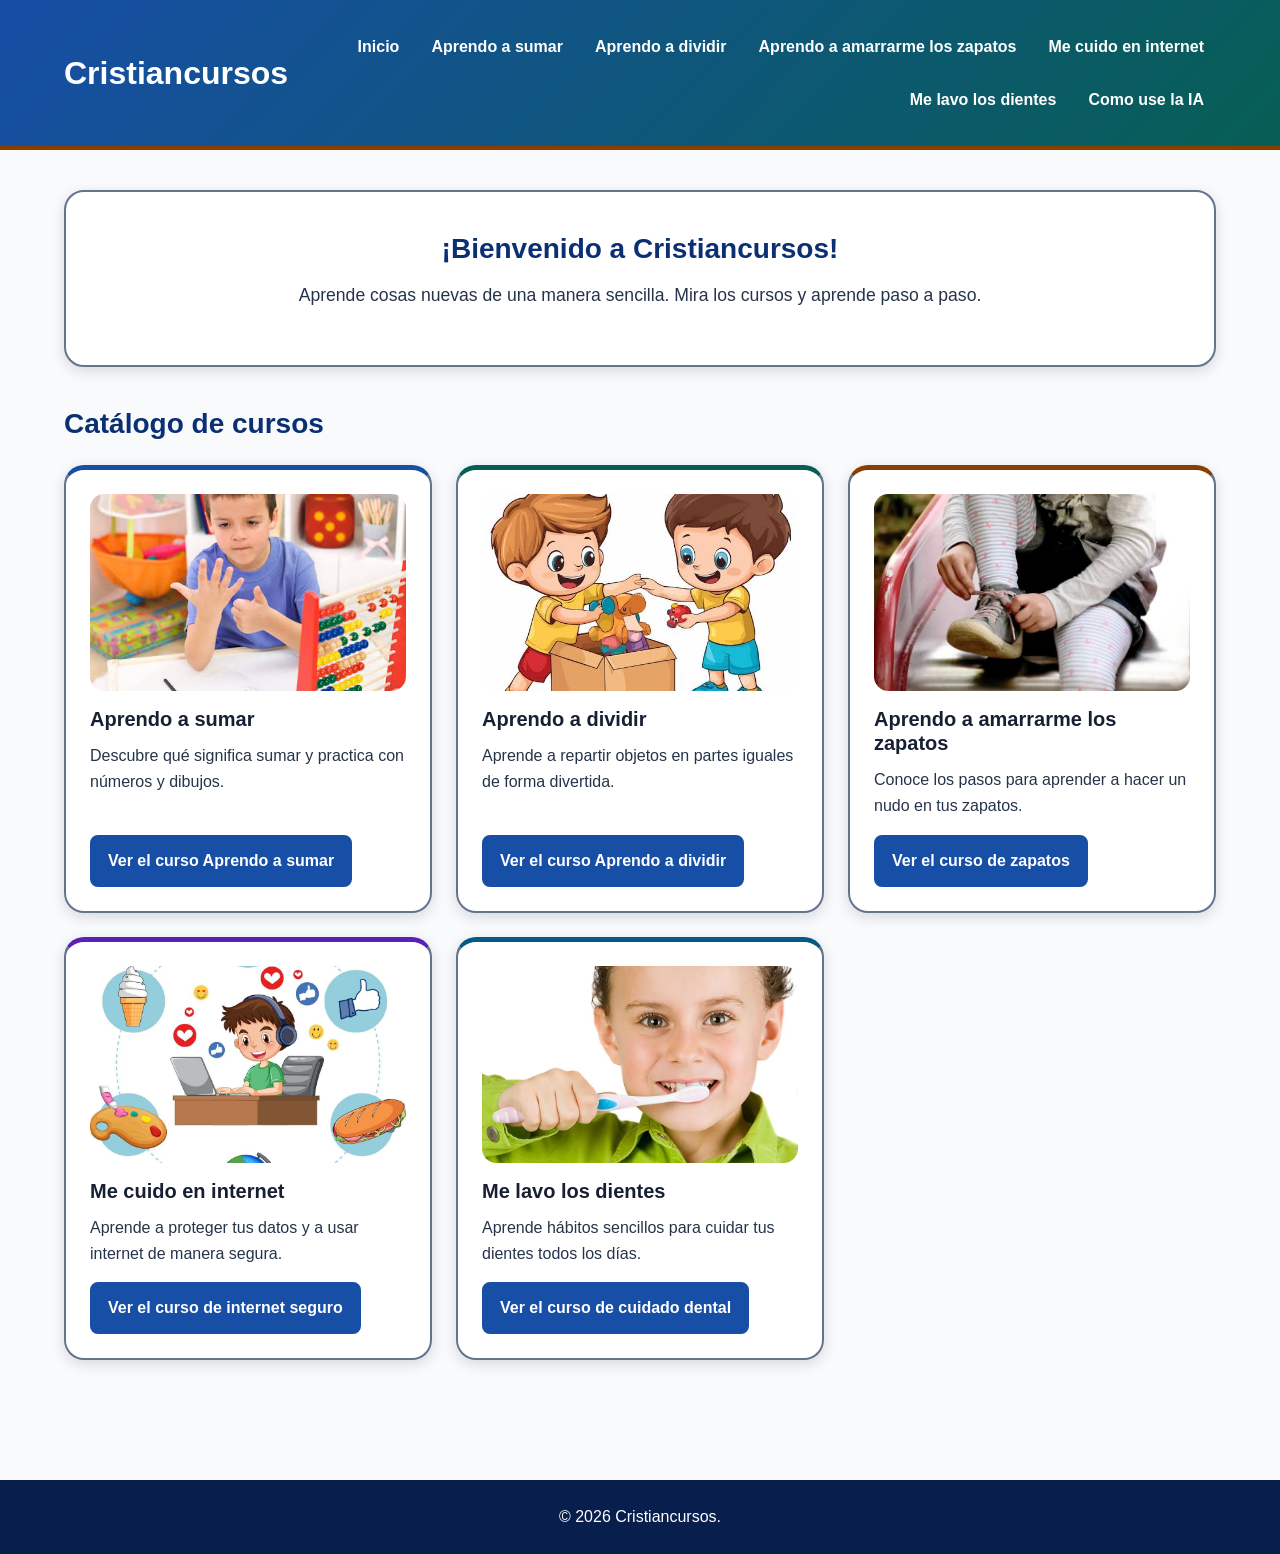
<file: index.html>
<!DOCTYPE html>
<html lang="es">

<head>
    <meta charset="UTF-8">
    <meta name="viewport" content="width=device-width, initial-scale=1.0">

    <title>Cristiancursos</title>

    <link rel="stylesheet" href="css/estilos.css">
    <link rel="stylesheet" href="css/responsivo.css">
</head>

<body>

    <a class="saltar-contenido" href="#contenido">
        Saltar al contenido principal
    </a>


    <header>

        <h1 id="titulo-pagina" tabindex="0">
            Cristiancursos
        </h1>

        <nav aria-label="Navegación principal">

            <ul>

                <li>
                    <a href="index.html">
                        Inicio
                    </a>
                </li>

                <li>
                    <a href="cursos/sumar.html">
                        Aprendo a sumar
                    </a>
                </li>

                <li>
                    <a href="cursos/dividir.html">
                        Aprendo a dividir
                    </a>
                </li>

                <li>
                    <a href="cursos/zapatos.html">
                        Aprendo a amarrarme los zapatos
                    </a>
                </li>

                <li>
                    <a href="cursos/internet-seguro.html">
                        Me cuido en internet
                    </a>
                </li>

                <li>
                    <a href="cursos/dientes.html">
                        Me lavo los dientes
                    </a>
                </li>

                <li>
                    <a href="IA.html">
                        Como use la IA
                    </a>
                </li>

            </ul>

        </nav>

    </header>


    <main id="contenido" aria-labelledby="titulo-pagina">


        <!-- =====================================================
             BIENVENIDA
             ===================================================== -->

        <section aria-labelledby="bienvenida">

            <h2 id="bienvenida" tabindex="0">
                ¡Bienvenido a Cristiancursos!
            </h2>

            <p tabindex="0">
                Aprende cosas nuevas de una manera sencilla.
                Mira los cursos y aprende paso a paso.
            </p>

        </section>


        <!-- =====================================================
             CATÁLOGO DE CURSOS
             ===================================================== -->

        <section aria-labelledby="catalogo">

            <h2 id="catalogo" tabindex="0">
                Catálogo de cursos
            </h2>


            <article>

                <img
                    src="img/sumar.jpe"
                    alt="Niño aprendiendo a sumar con números">

                <h3 tabindex="0">
                    Aprendo a sumar
                </h3>

                <p tabindex="0">
                    Descubre qué significa sumar y practica con números
                    y dibujos.
                </p>

                <a href="cursos/sumar.html">
                    Ver el curso Aprendo a sumar
                </a>

            </article>


            <article>

                <img
                    src="img/dividir.jpe"
                    alt="Niños repartiendo objetos en partes iguales">

                <h3 tabindex="0">
                    Aprendo a dividir
                </h3>

                <p tabindex="0">
                    Aprende a repartir objetos en partes iguales de
                    forma divertida.
                </p>

                <a href="cursos/dividir.html">
                    Ver el curso Aprendo a dividir
                </a>

            </article>


            <article>

                <img
                    src="img/zapatos.jpe"
                    alt="Zapatos con los cordones ya amarrados">

                <h3 tabindex="0">
                    Aprendo a amarrarme los zapatos
                </h3>

                <p tabindex="0">
                    Conoce los pasos para aprender a hacer un nudo
                    en tus zapatos.
                </p>

                <a href="cursos/zapatos.html">
                    Ver el curso de zapatos
                </a>

            </article>


            <article>

                <img
                    src="img/internet-seguro.jpg"
                    alt="Niño usando internet de manera segura">

                <h3 tabindex="0">
                    Me cuido en internet
                </h3>

                <p tabindex="0">
                    Aprende a proteger tus datos y a usar internet
                    de manera segura.
                </p>

                <a href="cursos/internet-seguro.html">
                    Ver el curso de internet seguro
                </a>

            </article>


            <article>

                <img
                    src="img/dientes.webp"
                    alt="Niño cepillándose los dientes">

                <h3 tabindex="0">
                    Me lavo los dientes
                </h3>

                <p tabindex="0">
                    Aprende hábitos sencillos para cuidar tus dientes
                    todos los días.
                </p>

                <a href="cursos/dientes.html">
                    Ver el curso de cuidado dental
                </a>

            </article>

        </section>

    </main>


    <footer>

        <p tabindex="0">
            &copy; 2026 Cristiancursos.
        </p>

    </footer>

</body>

</html>
</file>
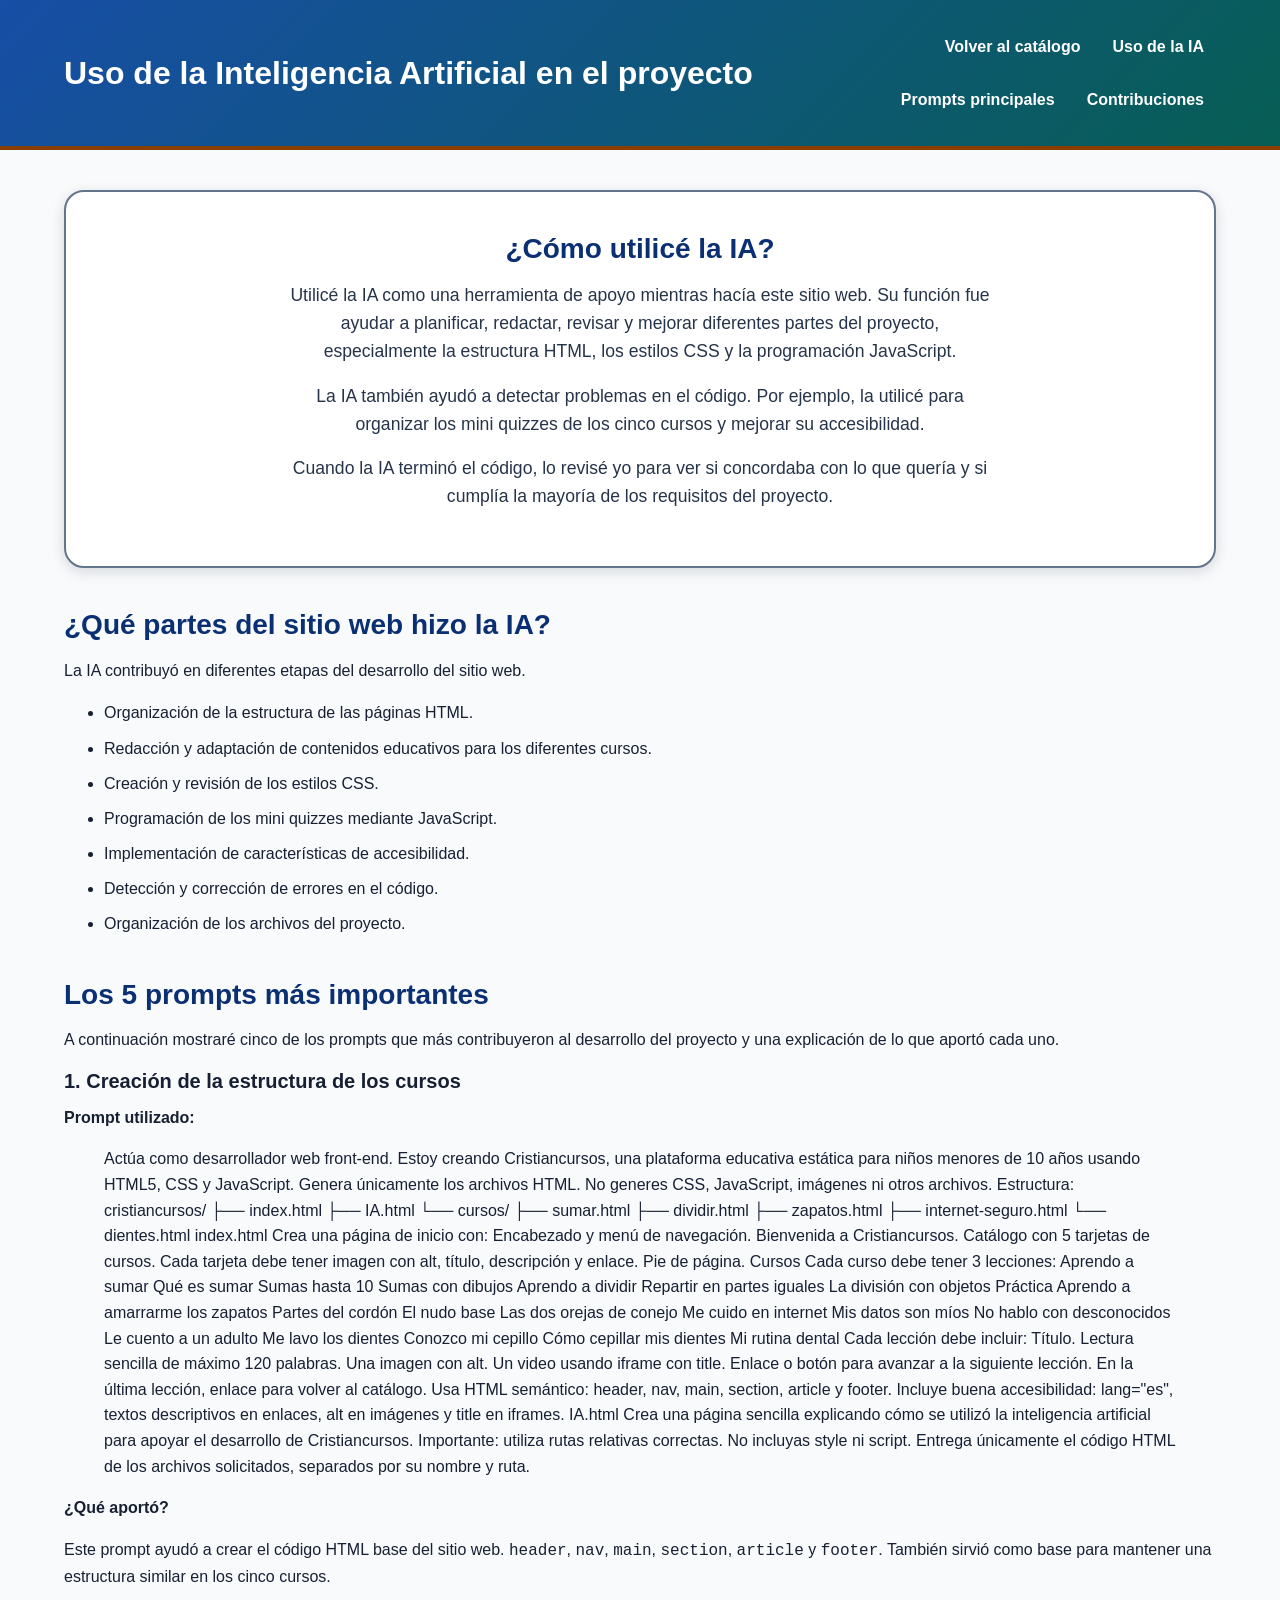
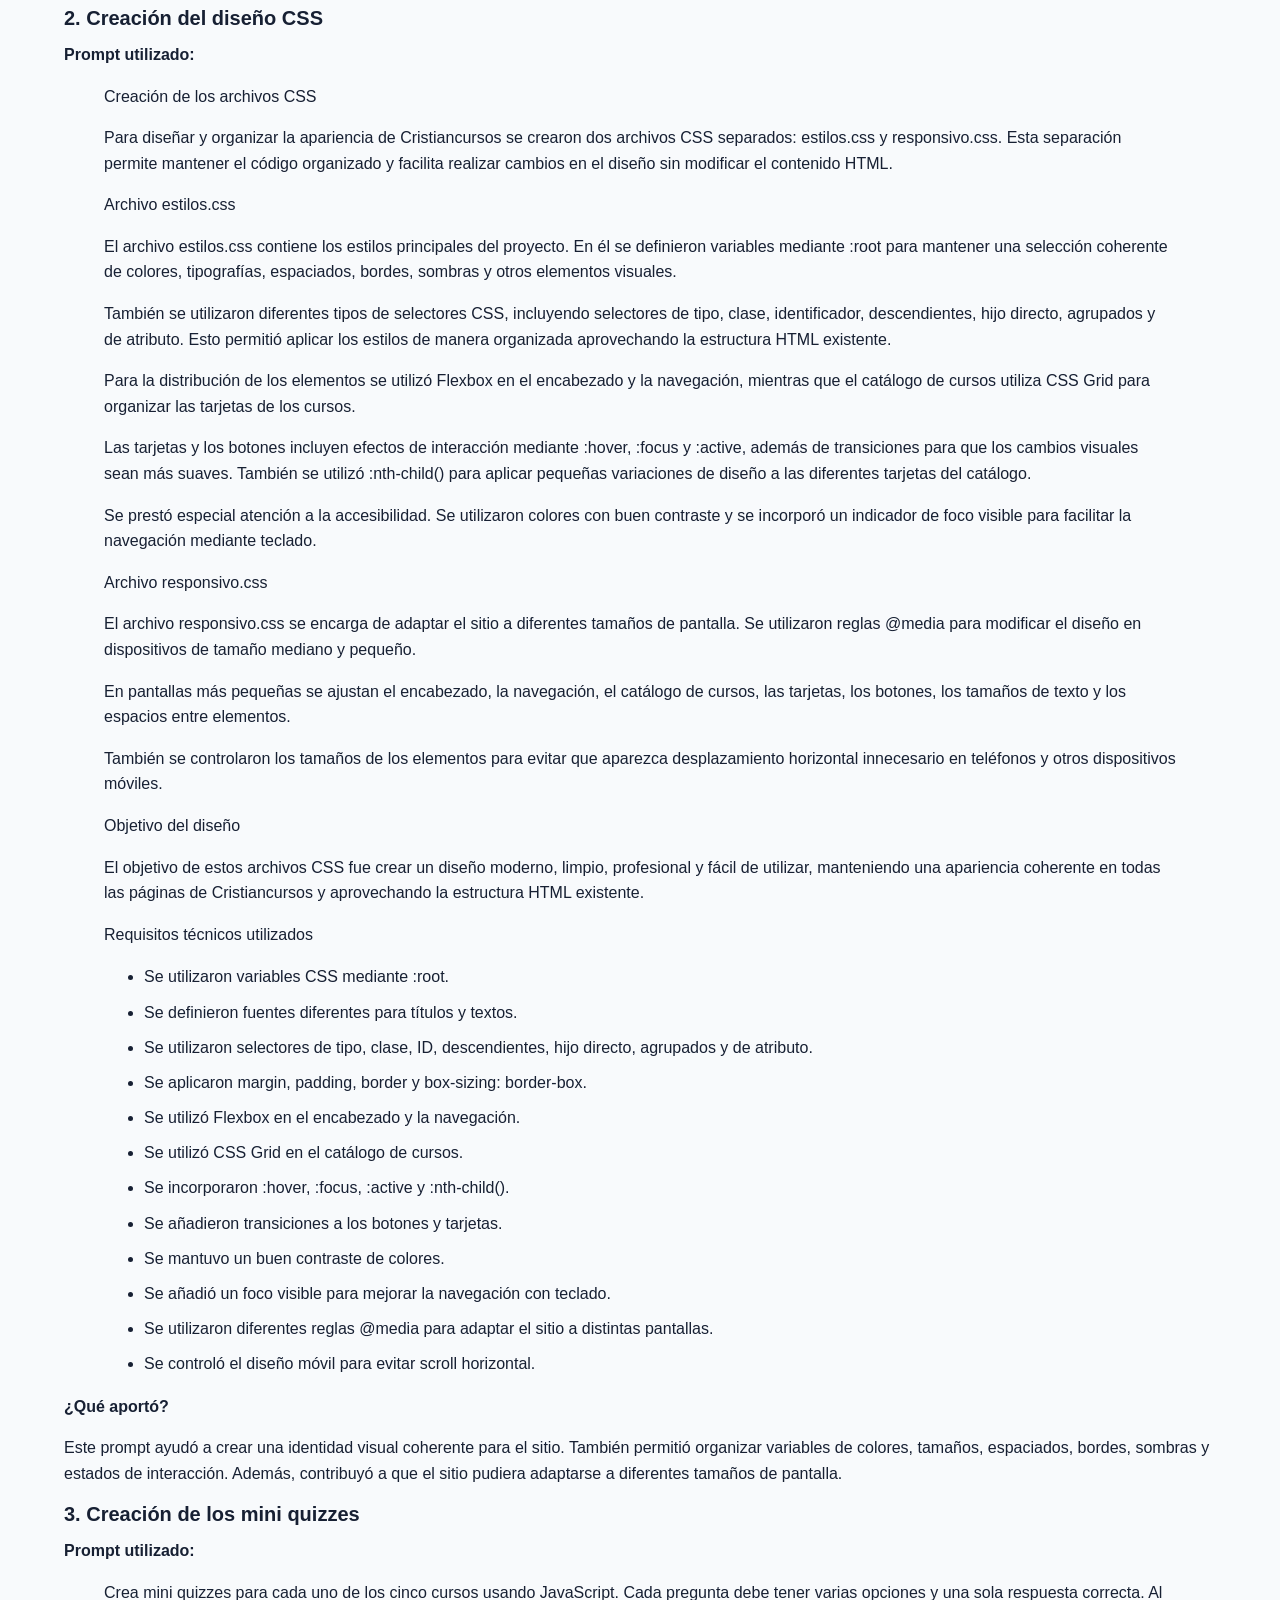
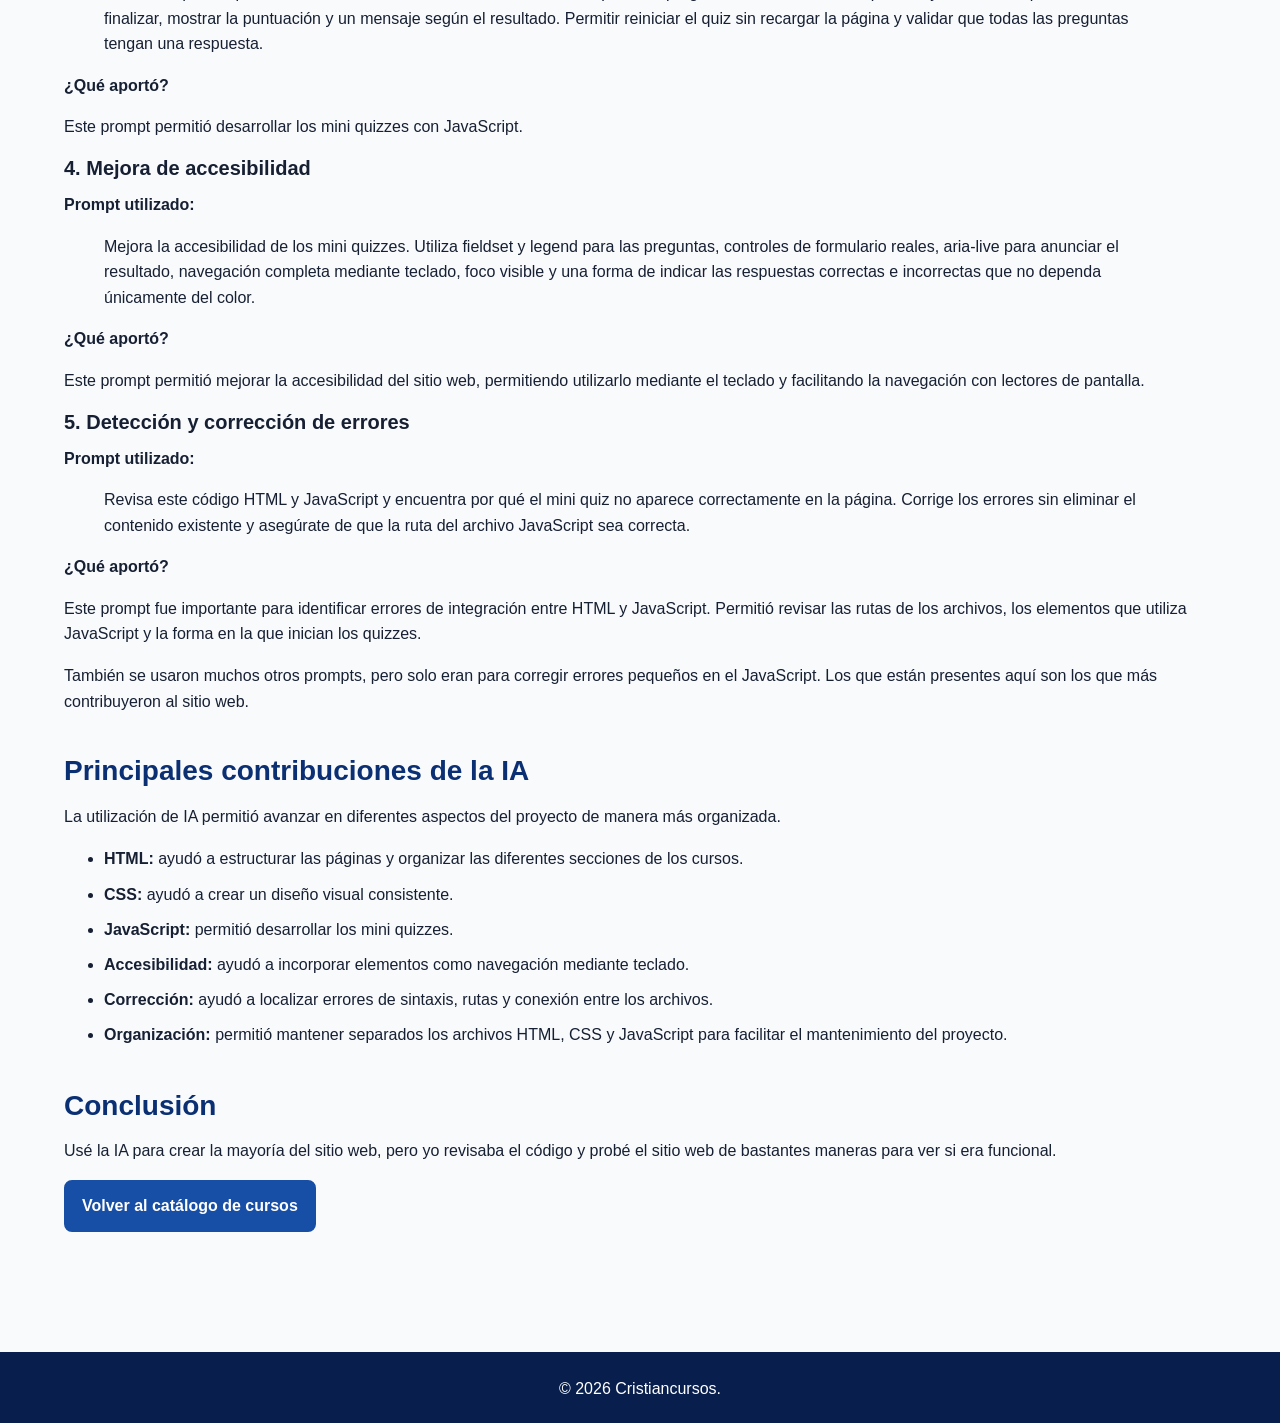
<file: IA.html>
<!DOCTYPE html>
<html lang="es">

<head>
    <meta charset="UTF-8">
    <meta name="viewport" content="width=device-width, initial-scale=1.0">

    <title>Uso de la IA - Cristiancursos</title>

    <link rel="stylesheet" href="css/estilos.css">
    <link rel="stylesheet" href="css/responsivo.css">
</head>

<body>

    <a class="saltar-contenido" href="#contenido">
        Saltar al contenido principal
    </a>

    <!-- =====================================================
         ENCABEZADO
         ===================================================== -->

    <header>

        <h1 id="titulo-pagina" tabindex="0">
            Uso de la Inteligencia Artificial en el proyecto
        </h1>

        <nav aria-label="Navegación de la página">

            <ul>

                <li>
                    <a href="index.html">
                        Volver al catálogo
                    </a>
                </li>

                <li>
                    <a href="#uso-ia">
                        Uso de la IA
                    </a>
                </li>

                <li>
                    <a href="#prompts">
                        Prompts principales
                    </a>
                </li>

                <li>
                    <a href="#contribuciones">
                        Contribuciones
                    </a>
                </li>

            </ul>

        </nav>

    </header>


    <!-- =====================================================
         CONTENIDO PRINCIPAL
         ===================================================== -->

    <main id="contenido" aria-labelledby="titulo-pagina">


        <!-- =================================================
             INTRODUCCIÓN
             ================================================= -->

        <section id="uso-ia" aria-labelledby="titulo-uso-ia">

            <article>

                <h2 id="titulo-uso-ia" tabindex="0">
                    ¿Cómo utilicé la IA?
                </h2>

                <p tabindex="0">
                    Utilicé la IA como una herramienta de apoyo mientras
                    hacía este sitio web. Su función fue ayudar a planificar,
                    redactar, revisar y mejorar diferentes partes del proyecto,
                    especialmente la estructura HTML, los estilos CSS y la
                    programación JavaScript.
                </p>

                <p tabindex="0">
                    La IA también ayudó a detectar problemas en el código.
                    Por ejemplo, la utilicé para organizar los mini quizzes
                    de los cinco cursos y mejorar su accesibilidad.
                </p>

                <p tabindex="0">
                    Cuando la IA terminó el código, lo revisé yo para ver
                    si concordaba con lo que quería y si cumplía la mayoría
                    de los requisitos del proyecto.
                </p>

            </article>

        </section>


        <!-- =================================================
             PROCESO
             ================================================= -->

        <section aria-labelledby="titulo-proceso">

            <article>

                <h2 id="titulo-proceso" tabindex="0">
                    ¿Qué partes del sitio web hizo la IA?
                </h2>

                <p tabindex="0">
                    La IA contribuyó en diferentes etapas del desarrollo
                    del sitio web.
                </p>

                <ul>

                    <li tabindex="0">
                        Organización de la estructura de las páginas HTML.
                    </li>

                    <li tabindex="0">
                        Redacción y adaptación de contenidos educativos
                        para los diferentes cursos.
                    </li>

                    <li tabindex="0">
                        Creación y revisión de los estilos CSS.
                    </li>

                    <li tabindex="0">
                        Programación de los mini quizzes mediante JavaScript.
                    </li>

                    <li tabindex="0">
                        Implementación de características de accesibilidad.
                    </li>

                    <li tabindex="0">
                        Detección y corrección de errores en el código.
                    </li>

                    <li tabindex="0">
                        Organización de los archivos del proyecto.
                    </li>

                </ul>

            </article>

        </section>


        <!-- =================================================
             CINCO PROMPTS
             ================================================= -->

        <section id="prompts" aria-labelledby="titulo-prompts">

            <article>

                <h2 id="titulo-prompts" tabindex="0">
                    Los 5 prompts más importantes
                </h2>

                <p tabindex="0">
                    A continuación mostraré cinco de los prompts que más
                    contribuyeron al desarrollo del proyecto y una explicación
                    de lo que aportó cada uno.
                </p>

            </article>


            <!-- =================================================
                 PROMPT 1
                 ================================================= -->

            <article>

                <h3 tabindex="0">
                    1. Creación de la estructura de los cursos
                </h3>

                <p tabindex="0">
                    <strong>Prompt utilizado:</strong>
                </p>

                <blockquote tabindex="0">
                    Actúa como desarrollador web front-end. Estoy creando
                    Cristiancursos, una plataforma educativa estática para
                    niños menores de 10 años usando HTML5, CSS y JavaScript.
                    Genera únicamente los archivos HTML. No generes CSS,
                    JavaScript, imágenes ni otros archivos.

                    Estructura:

                    cristiancursos/
                    ├── index.html
                    ├── IA.html
                    └── cursos/
                    ├── sumar.html
                    ├── dividir.html
                    ├── zapatos.html
                    ├── internet-seguro.html
                    └── dientes.html

                    index.html

                    Crea una página de inicio con:

                    Encabezado y menú de navegación.
                    Bienvenida a Cristiancursos.
                    Catálogo con 5 tarjetas de cursos.
                    Cada tarjeta debe tener imagen con alt, título,
                    descripción y enlace.
                    Pie de página.

                    Cursos

                    Cada curso debe tener 3 lecciones:

                    Aprendo a sumar
                    Qué es sumar
                    Sumas hasta 10
                    Sumas con dibujos

                    Aprendo a dividir
                    Repartir en partes iguales
                    La división con objetos
                    Práctica

                    Aprendo a amarrarme los zapatos
                    Partes del cordón
                    El nudo base
                    Las dos orejas de conejo

                    Me cuido en internet
                    Mis datos son míos
                    No hablo con desconocidos
                    Le cuento a un adulto

                    Me lavo los dientes
                    Conozco mi cepillo
                    Cómo cepillar mis dientes
                    Mi rutina dental

                    Cada lección debe incluir:

                    Título.
                    Lectura sencilla de máximo 120 palabras.
                    Una imagen con alt.
                    Un video usando iframe con title.
                    Enlace o botón para avanzar a la siguiente lección.
                    En la última lección, enlace para volver al catálogo.

                    Usa HTML semántico:
                    header, nav, main, section, article y footer.

                    Incluye buena accesibilidad:
                    lang="es", textos descriptivos en enlaces,
                    alt en imágenes y title en iframes.

                    IA.html

                    Crea una página sencilla explicando cómo se utilizó
                    la inteligencia artificial para apoyar el desarrollo
                    de Cristiancursos.

                    Importante: utiliza rutas relativas correctas.
                    No incluyas style ni script.

                    Entrega únicamente el código HTML de los archivos
                    solicitados, separados por su nombre y ruta.
                </blockquote>

                <p tabindex="0">
                    <strong>¿Qué aportó?</strong>
                </p>

                <p tabindex="0">
                    Este prompt ayudó a crear el código HTML base del sitio web.
                    <code>header</code>, <code>nav</code>, <code>main</code>,
                    <code>section</code>, <code>article</code> y <code>footer</code>.
                    También sirvió como base para mantener una estructura similar
                    en los cinco cursos.
                </p>

            </article>


            <!-- =================================================
                 PROMPT 2
                 ================================================= -->

            <article>

                <h3 tabindex="0">
                    2. Creación del diseño CSS
                </h3>

                <p tabindex="0">
                    <strong>Prompt utilizado:</strong>
                </p>

                <blockquote tabindex="0">

                    <p tabindex="0">
                        Creación de los archivos CSS
                    </p>

                    <p tabindex="0">
                        Para diseñar y organizar la apariencia de Cristiancursos
                        se crearon dos archivos CSS separados: estilos.css y
                        responsivo.css. Esta separación permite mantener el
                        código organizado y facilita realizar cambios en el
                        diseño sin modificar el contenido HTML.
                    </p>

                    <p tabindex="0">
                        Archivo estilos.css
                    </p>

                    <p tabindex="0">
                        El archivo estilos.css contiene los estilos principales
                        del proyecto. En él se definieron variables mediante
                        :root para mantener una selección coherente de colores,
                        tipografías, espaciados, bordes, sombras y otros
                        elementos visuales.
                    </p>

                    <p tabindex="0">
                        También se utilizaron diferentes tipos de selectores CSS,
                        incluyendo selectores de tipo, clase, identificador,
                        descendientes, hijo directo, agrupados y de atributo.
                        Esto permitió aplicar los estilos de manera organizada
                        aprovechando la estructura HTML existente.
                    </p>

                    <p tabindex="0">
                        Para la distribución de los elementos se utilizó Flexbox
                        en el encabezado y la navegación, mientras que el catálogo
                        de cursos utiliza CSS Grid para organizar las tarjetas
                        de los cursos.
                    </p>

                    <p tabindex="0">
                        Las tarjetas y los botones incluyen efectos de
                        interacción mediante :hover, :focus y :active, además
                        de transiciones para que los cambios visuales sean más
                        suaves. También se utilizó :nth-child() para aplicar
                        pequeñas variaciones de diseño a las diferentes
                        tarjetas del catálogo.
                    </p>

                    <p tabindex="0">
                        Se prestó especial atención a la accesibilidad.
                        Se utilizaron colores con buen contraste y se incorporó
                        un indicador de foco visible para facilitar la
                        navegación mediante teclado.
                    </p>

                    <p tabindex="0">
                        Archivo responsivo.css
                    </p>

                    <p tabindex="0">
                        El archivo responsivo.css se encarga de adaptar el sitio
                        a diferentes tamaños de pantalla. Se utilizaron reglas
                        @media para modificar el diseño en dispositivos de
                        tamaño mediano y pequeño.
                    </p>

                    <p tabindex="0">
                        En pantallas más pequeñas se ajustan el encabezado,
                        la navegación, el catálogo de cursos, las tarjetas,
                        los botones, los tamaños de texto y los espacios entre
                        elementos.
                    </p>

                    <p tabindex="0">
                        También se controlaron los tamaños de los elementos
                        para evitar que aparezca desplazamiento horizontal
                        innecesario en teléfonos y otros dispositivos móviles.
                    </p>

                    <p tabindex="0">
                        Objetivo del diseño
                    </p>

                    <p tabindex="0">
                        El objetivo de estos archivos CSS fue crear un diseño
                        moderno, limpio, profesional y fácil de utilizar,
                        manteniendo una apariencia coherente en todas las
                        páginas de Cristiancursos y aprovechando la estructura
                        HTML existente.
                    </p>

                    <p tabindex="0">
                        Requisitos técnicos utilizados
                    </p>

                    <ul>

                        <li tabindex="0">
                            Se utilizaron variables CSS mediante :root.
                        </li>

                        <li tabindex="0">
                            Se definieron fuentes diferentes para títulos
                            y textos.
                        </li>

                        <li tabindex="0">
                            Se utilizaron selectores de tipo, clase, ID,
                            descendientes, hijo directo, agrupados y de atributo.
                        </li>

                        <li tabindex="0">
                            Se aplicaron margin, padding, border y
                            box-sizing: border-box.
                        </li>

                        <li tabindex="0">
                            Se utilizó Flexbox en el encabezado y la navegación.
                        </li>

                        <li tabindex="0">
                            Se utilizó CSS Grid en el catálogo de cursos.
                        </li>

                        <li tabindex="0">
                            Se incorporaron :hover, :focus, :active y
                            :nth-child().
                        </li>

                        <li tabindex="0">
                            Se añadieron transiciones a los botones y tarjetas.
                        </li>

                        <li tabindex="0">
                            Se mantuvo un buen contraste de colores.
                        </li>

                        <li tabindex="0">
                            Se añadió un foco visible para mejorar la
                            navegación con teclado.
                        </li>

                        <li tabindex="0">
                            Se utilizaron diferentes reglas @media para
                            adaptar el sitio a distintas pantallas.
                        </li>

                        <li tabindex="0">
                            Se controló el diseño móvil para evitar
                            scroll horizontal.
                        </li>

                    </ul>

                </blockquote>

                <p tabindex="0">
                    <strong>¿Qué aportó?</strong>
                </p>

                <p tabindex="0">
                    Este prompt ayudó a crear una identidad visual coherente
                    para el sitio. También permitió organizar variables de
                    colores, tamaños, espaciados, bordes, sombras y estados
                    de interacción. Además, contribuyó a que el sitio pudiera
                    adaptarse a diferentes tamaños de pantalla.
                </p>

            </article>


            <!-- =================================================
                 PROMPT 3
                 ================================================= -->

            <article>

                <h3 tabindex="0">
                    3. Creación de los mini quizzes
                </h3>

                <p tabindex="0">
                    <strong>Prompt utilizado:</strong>
                </p>

                <blockquote tabindex="0">
                    Crea mini quizzes para cada uno de los cinco cursos usando
                    JavaScript. Cada pregunta debe tener varias opciones y una
                    sola respuesta correcta. Al finalizar, mostrar la puntuación
                    y un mensaje según el resultado. Permitir reiniciar el quiz
                    sin recargar la página y validar que todas las preguntas
                    tengan una respuesta.
                </blockquote>

                <p tabindex="0">
                    <strong>¿Qué aportó?</strong>
                </p>

                <p tabindex="0">
                    Este prompt permitió desarrollar los mini quizzes
                    con JavaScript.
                </p>

            </article>


            <!-- =================================================
                 PROMPT 4
                 ================================================= -->

            <article>

                <h3 tabindex="0">
                    4. Mejora de accesibilidad
                </h3>

                <p tabindex="0">
                    <strong>Prompt utilizado:</strong>
                </p>

                <blockquote tabindex="0">
                    Mejora la accesibilidad de los mini quizzes. Utiliza
                    fieldset y legend para las preguntas, controles de
                    formulario reales, aria-live para anunciar el resultado,
                    navegación completa mediante teclado, foco visible y
                    una forma de indicar las respuestas correctas e
                    incorrectas que no dependa únicamente del color.
                </blockquote>

                <p tabindex="0">
                    <strong>¿Qué aportó?</strong>
                </p>

                <p tabindex="0">
                    Este prompt permitió mejorar la accesibilidad del sitio web,
                    permitiendo utilizarlo mediante el teclado y facilitando
                    la navegación con lectores de pantalla.
                </p>

            </article>


            <!-- =================================================
                 PROMPT 5
                 ================================================= -->

            <article>

                <h3 tabindex="0">
                    5. Detección y corrección de errores
                </h3>

                <p tabindex="0">
                    <strong>Prompt utilizado:</strong>
                </p>

                <blockquote tabindex="0">
                    Revisa este código HTML y JavaScript y encuentra por qué
                    el mini quiz no aparece correctamente en la página.
                    Corrige los errores sin eliminar el contenido existente
                    y asegúrate de que la ruta del archivo JavaScript sea
                    correcta.
                </blockquote>

                <p tabindex="0">
                    <strong>¿Qué aportó?</strong>
                </p>

                <p tabindex="0">
                    Este prompt fue importante para identificar errores de
                    integración entre HTML y JavaScript. Permitió revisar
                    las rutas de los archivos, los elementos que utiliza
                    JavaScript y la forma en la que inician los quizzes.
                </p>

                <p tabindex="0">
                    También se usaron muchos otros prompts, pero solo eran
                    para corregir errores pequeños en el JavaScript.
                    Los que están presentes aquí son los que más contribuyeron
                    al sitio web.
                </p>

            </article>

        </section>


        <!-- =================================================
             CONTRIBUCIONES
             ================================================= -->

        <section id="contribuciones" aria-labelledby="titulo-contribuciones">

            <article>

                <h2 id="titulo-contribuciones" tabindex="0">
                    Principales contribuciones de la IA
                </h2>

                <p tabindex="0">
                    La utilización de IA permitió avanzar en diferentes
                    aspectos del proyecto de manera más organizada.
                </p>

                <ul>

                    <li tabindex="0">
                        <strong>HTML:</strong> ayudó a estructurar las páginas
                        y organizar las diferentes secciones de los cursos.
                    </li>

                    <li tabindex="0">
                        <strong>CSS:</strong> ayudó a crear un diseño visual
                        consistente.
                    </li>

                    <li tabindex="0">
                        <strong>JavaScript:</strong> permitió desarrollar
                        los mini quizzes.
                    </li>

                    <li tabindex="0">
                        <strong>Accesibilidad:</strong> ayudó a incorporar
                        elementos como navegación mediante teclado.
                    </li>

                    <li tabindex="0">
                        <strong>Corrección:</strong> ayudó a localizar errores
                        de sintaxis, rutas y conexión entre los archivos.
                    </li>

                    <li tabindex="0">
                        <strong>Organización:</strong> permitió mantener
                        separados los archivos HTML, CSS y JavaScript para
                        facilitar el mantenimiento del proyecto.
                    </li>

                </ul>

            </article>

        </section>


        <!-- =================================================
             CONCLUSIÓN
             ================================================= -->

        <section aria-labelledby="titulo-conclusion">

            <article>

                <h2 id="titulo-conclusion" tabindex="0">
                    Conclusión
                </h2>

                <p tabindex="0">
                    Usé la IA para crear la mayoría del sitio web, pero yo
                    revisaba el código y probé el sitio web de bastantes
                    maneras para ver si era funcional.
                </p>

                <p tabindex="0">
                    <a href="index.html">
                        Volver al catálogo de cursos
                    </a>
                </p>

            </article>

        </section>

    </main>


    <!-- =====================================================
         PIE DE PÁGINA
         ===================================================== -->

    <footer>

        <p tabindex="0">
            &copy; 2026 Cristiancursos.
        </p>

    </footer>

</body>
</html>
</file>
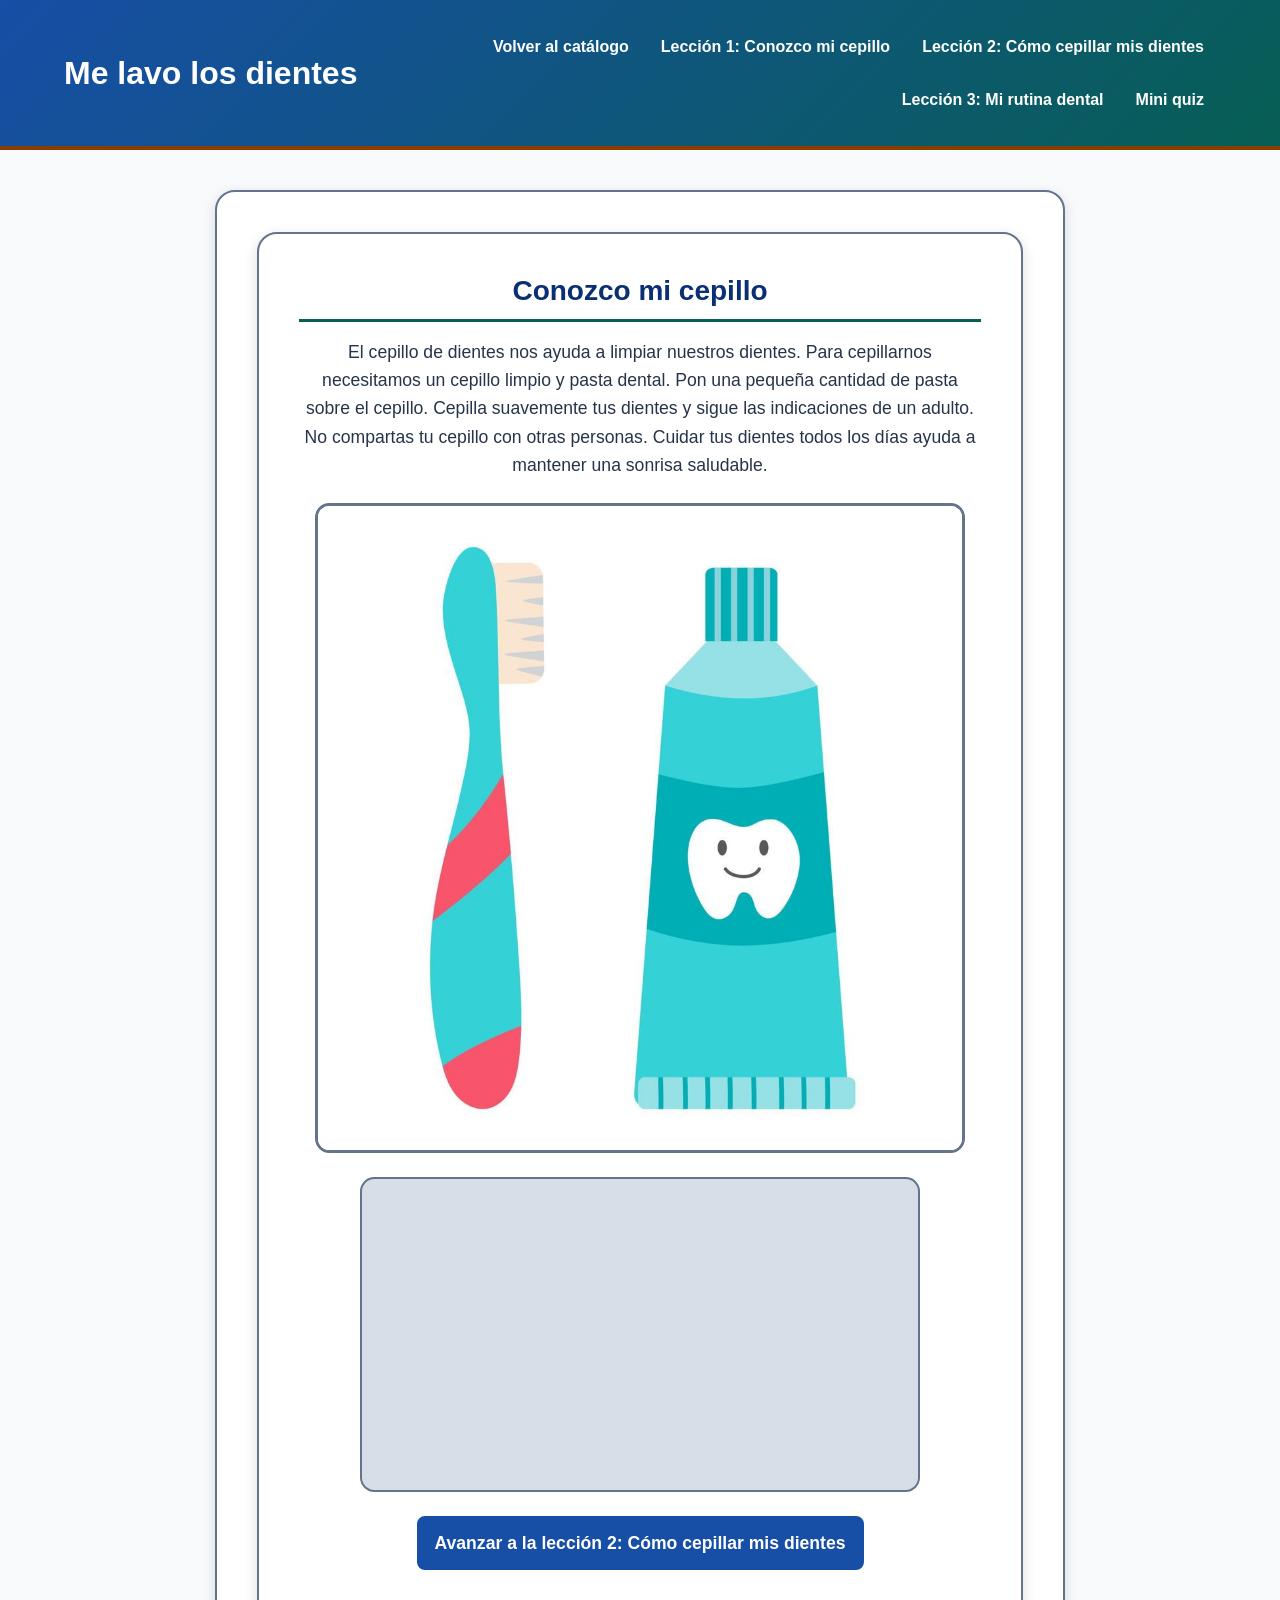
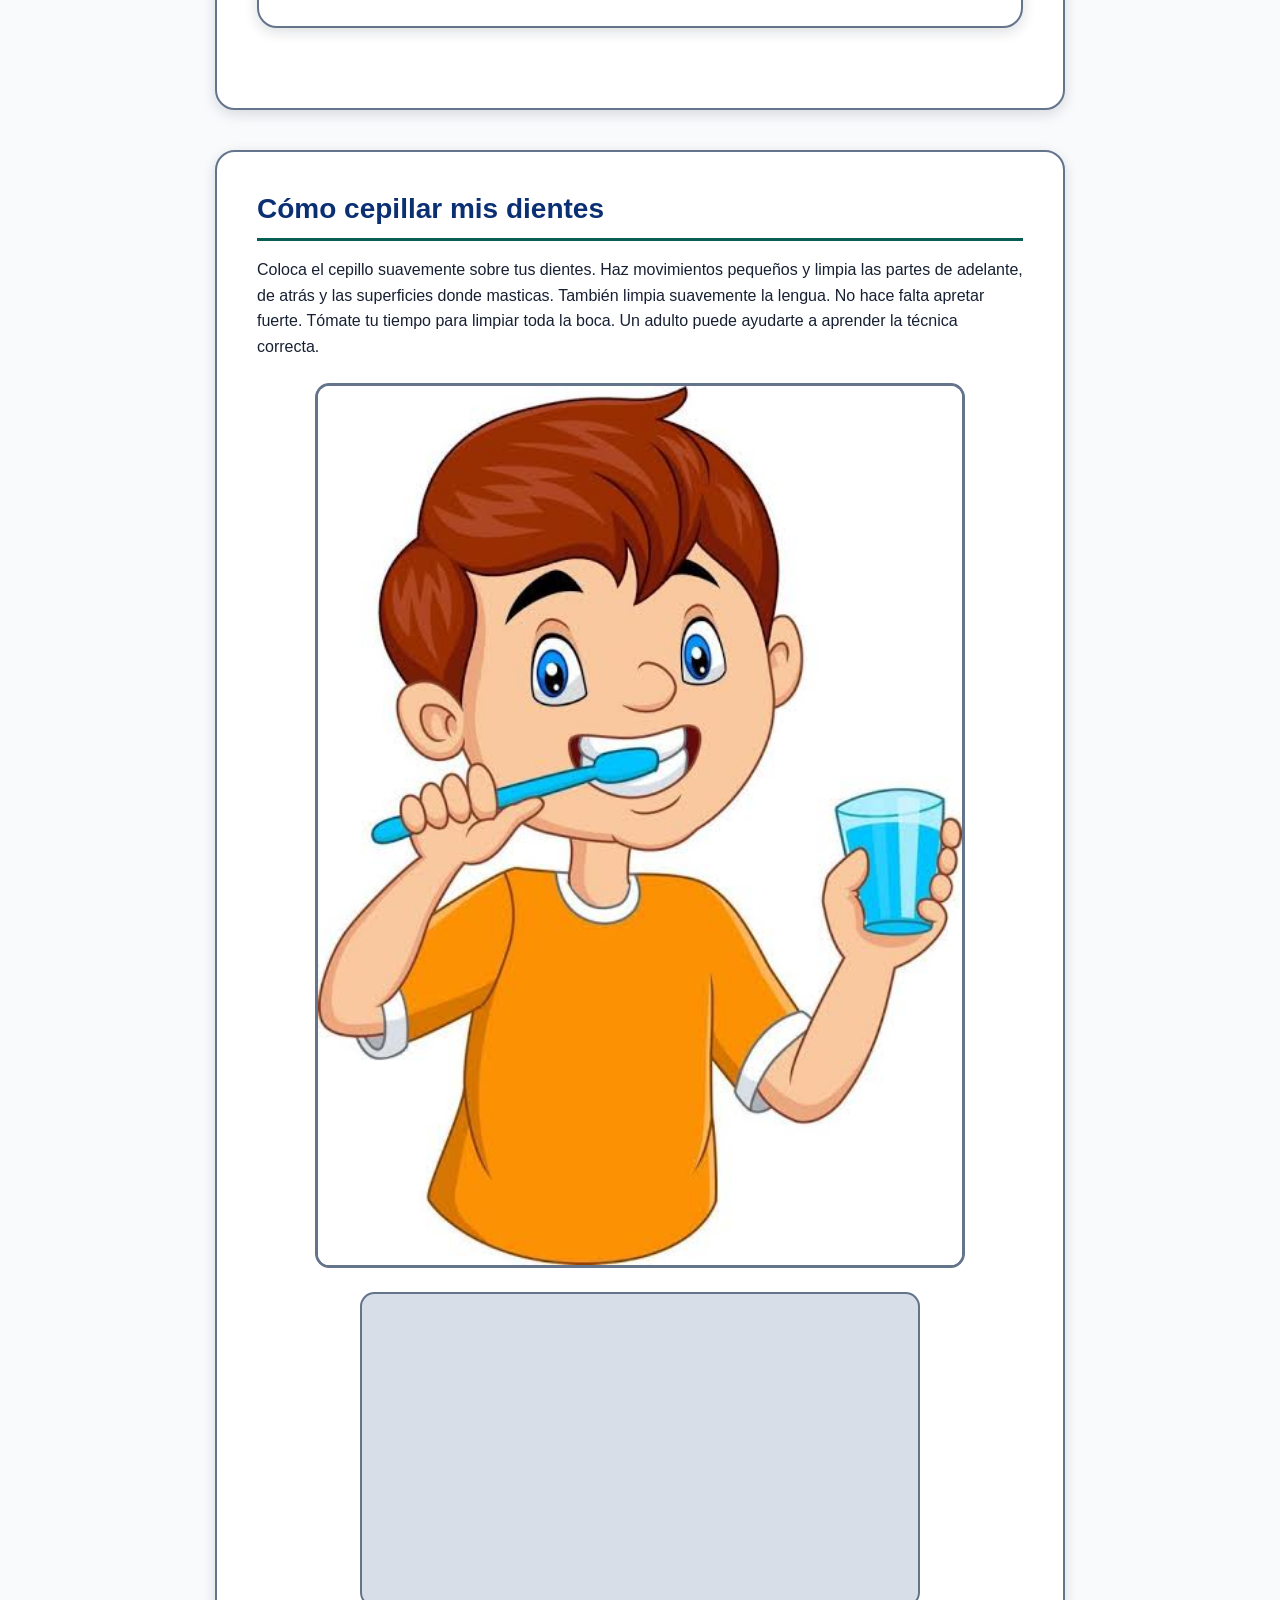
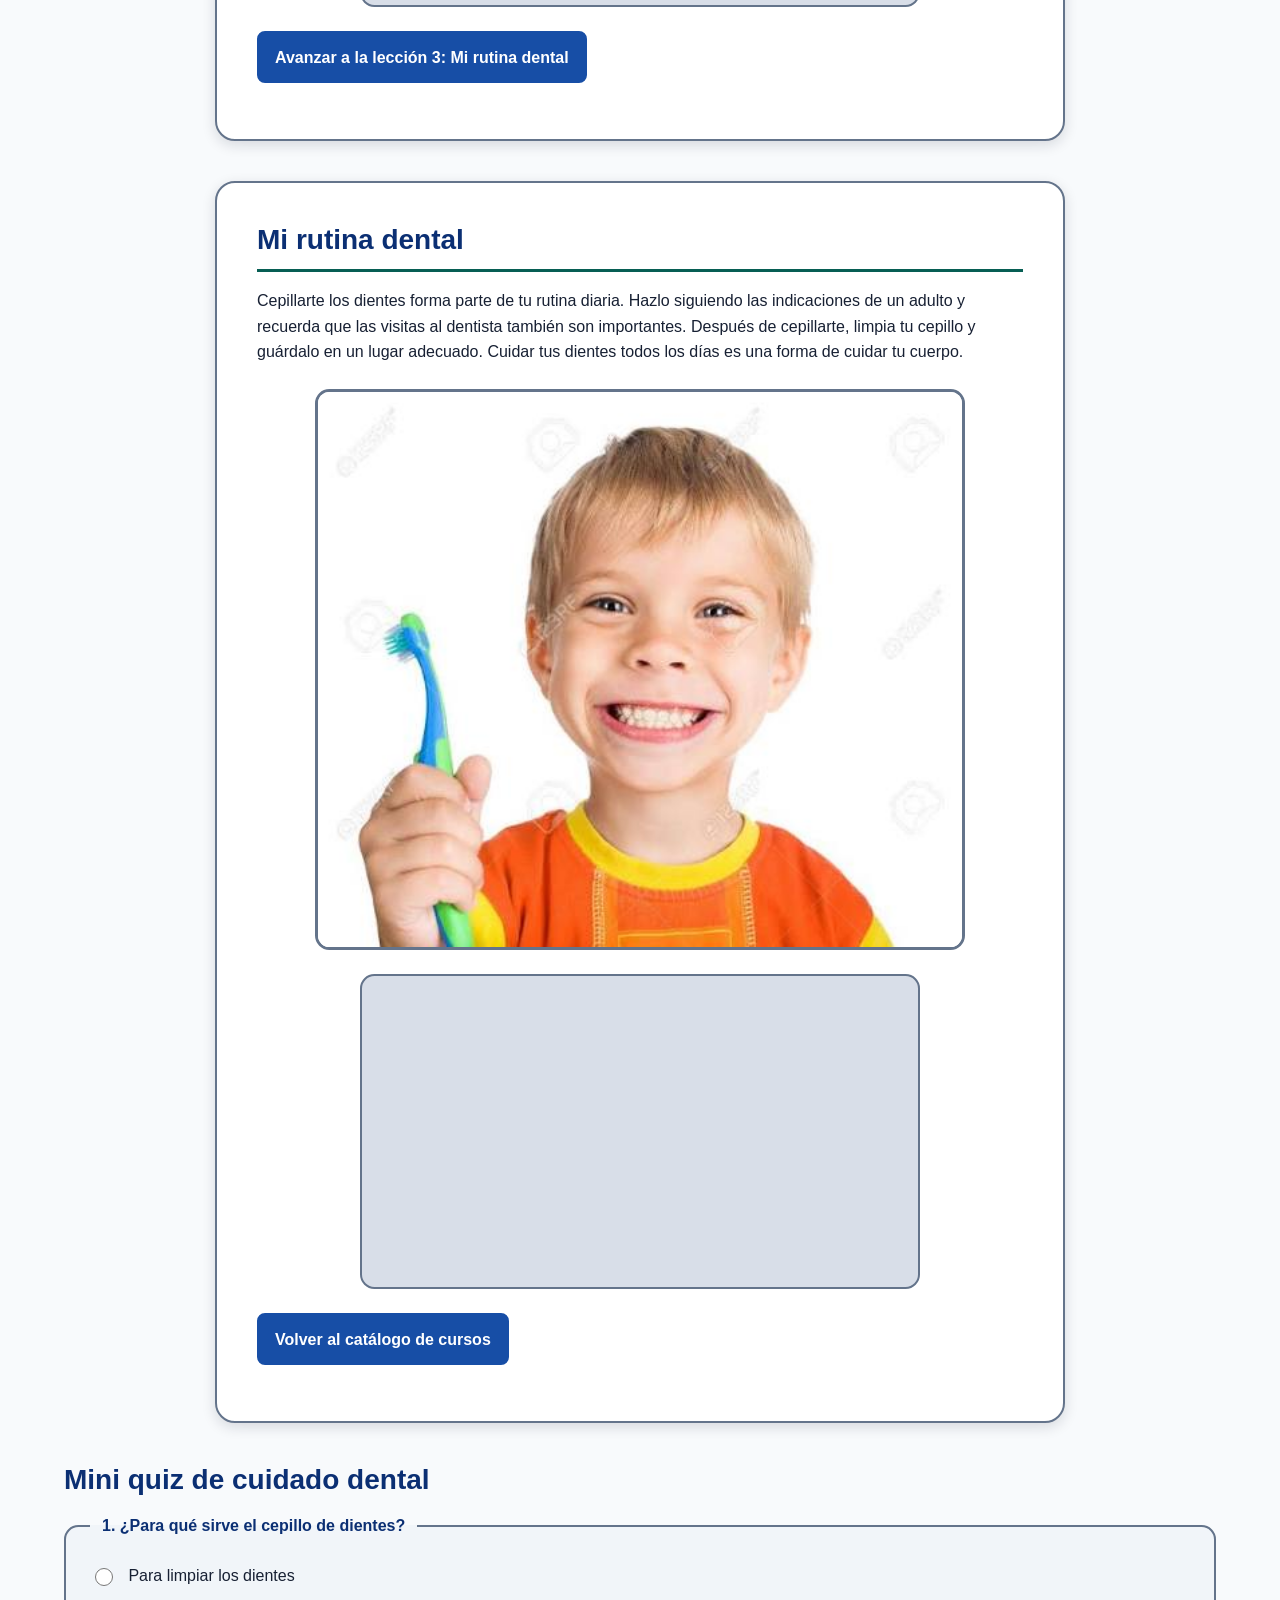
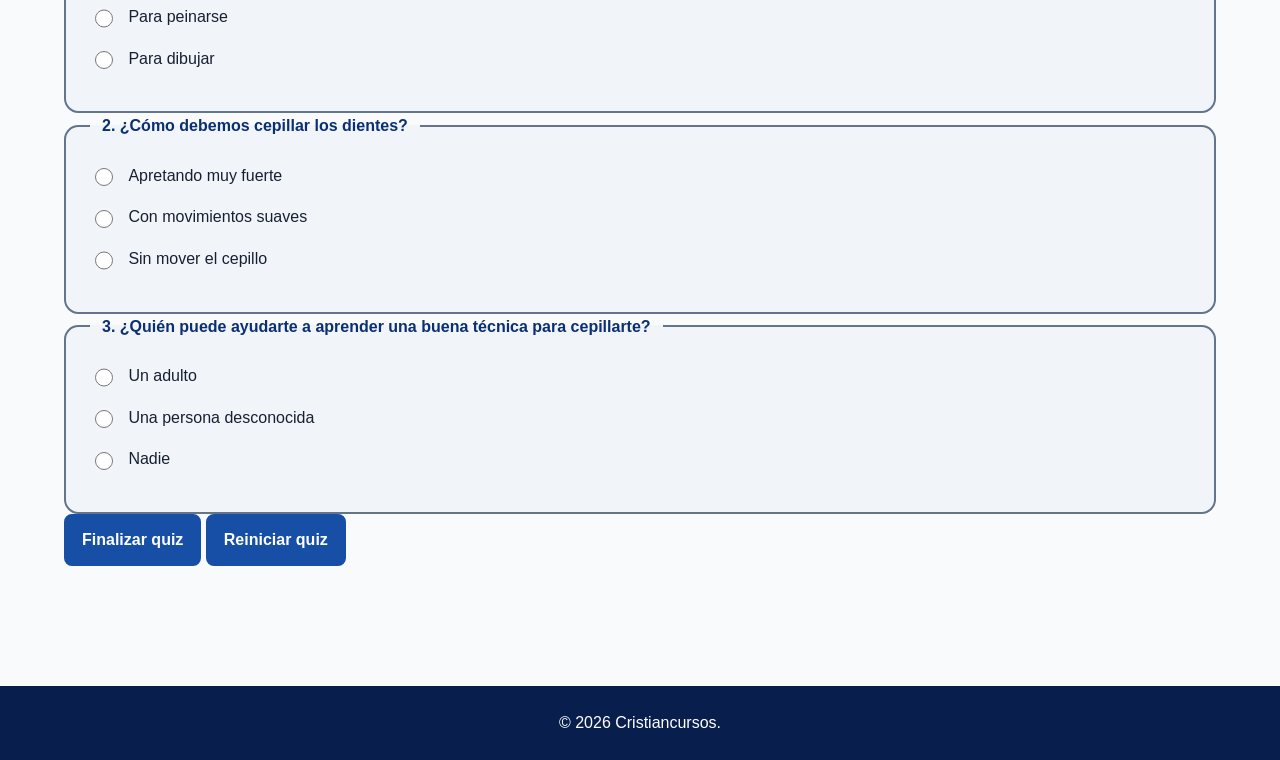
<file: cursos/dientes.html>
<!DOCTYPE html>
<html lang="es">

<head>
    <meta charset="UTF-8">
    <meta name="viewport" content="width=device-width, initial-scale=1.0">

    <title>Me lavo los dientes - Cristiancursos</title>

    <link rel="stylesheet" href="../css/estilos.css">
    <link rel="stylesheet" href="../css/responsivo.css">
</head>

<body>

    <a class="saltar-contenido" href="#contenido">
        Saltar al contenido principal
    </a>

    <header>

        <h1 id="titulo-pagina" tabindex="0">
            Me lavo los dientes
        </h1>

        <nav aria-label="Navegación del curso">

            <ul>

                <li>
                    <a href="../index.html">
                        Volver al catálogo
                    </a>
                </li>

                <li>
                    <a href="#leccion-1">
                        Lección 1: Conozco mi cepillo
                    </a>
                </li>

                <li>
                    <a href="#leccion-2">
                        Lección 2: Cómo cepillar mis dientes
                    </a>
                </li>

                <li>
                    <a href="#leccion-3">
                        Lección 3: Mi rutina dental
                    </a>
                </li>

                <li>
                    <a href="#quiz-dientes">
                        Mini quiz
                    </a>
                </li>

            </ul>

        </nav>

    </header>


    <main id="contenido" aria-labelledby="titulo-pagina">


        <!-- =====================================================
             LECCIÓN 1
             ===================================================== -->

        <section aria-labelledby="leccion-1">

            <article>

                <h2 id="leccion-1" tabindex="0">
                    Conozco mi cepillo
                </h2>

                <p tabindex="0">
                    El cepillo de dientes nos ayuda a limpiar nuestros dientes.
                    Para cepillarnos necesitamos un cepillo limpio y pasta dental.
                    Pon una pequeña cantidad de pasta sobre el cepillo. Cepilla
                    suavemente tus dientes y sigue las indicaciones de un adulto.
                    No compartas tu cepillo con otras personas. Cuidar tus dientes
                    todos los días ayuda a mantener una sonrisa saludable.
                </p>

                <img
                    src="../img/cepillo y pasta.jpg"
                    alt="Cepillo de dientes y pasta dental para niños">

                <iframe
                    src="https://www.youtube.com/embed/zTEA6YxRHXw"
                    title="Video educativo sobre el cepillo de dientes."
                    width="560"
                    height="315"
                    allowfullscreen>
                </iframe>

                <p tabindex="0">
                    <a href="#leccion-2">
                        Avanzar a la lección 2: Cómo cepillar mis dientes
                    </a>
                </p>

            </article>

        </section>


        <!-- =====================================================
             LECCIÓN 2
             ===================================================== -->

        <section aria-labelledby="leccion-2">

            <article>

                <h2 id="leccion-2" tabindex="0">
                    Cómo cepillar mis dientes
                </h2>

                <p tabindex="0">
                    Coloca el cepillo suavemente sobre tus dientes. Haz movimientos
                    pequeños y limpia las partes de adelante, de atrás y las
                    superficies donde masticas. También limpia suavemente la lengua.
                    No hace falta apretar fuerte. Tómate tu tiempo para limpiar
                    toda la boca. Un adulto puede ayudarte a aprender la técnica
                    correcta.
                </p>

                <img
                    src="../img/niño cepillando sus dientes.jpe"
                    alt="Niño cepillándose los dientes">

                <iframe
                    src="https://www.youtube.com/embed/C_S8pmC2KMI"
                    title="Video educativo sobre cómo cepillarse los dientes."
                    width="560"
                    height="315"
                    allowfullscreen>
                </iframe>

                <p tabindex="0">
                    <a href="#leccion-3">
                        Avanzar a la lección 3: Mi rutina dental
                    </a>
                </p>

            </article>

        </section>


        <!-- =====================================================
             LECCIÓN 3
             ===================================================== -->

        <section aria-labelledby="leccion-3">

            <article>

                <h2 id="leccion-3" tabindex="0">
                    Mi rutina dental
                </h2>

                <p tabindex="0">
                    Cepillarte los dientes forma parte de tu rutina diaria. Hazlo
                    siguiendo las indicaciones de un adulto y recuerda que las
                    visitas al dentista también son importantes. Después de
                    cepillarte, limpia tu cepillo y guárdalo en un lugar adecuado.
                    Cuidar tus dientes todos los días es una forma de cuidar
                    tu cuerpo.
                </p>

                <img
                    src="../img/niño sonriendo.jpe"
                    alt="Niño sonriendo después de cepillarse los dientes">

                <iframe
                    src="https://www.youtube.com/embed/VJdRgia6QR8"
                    title="Video educativo sobre la rutina de cuidado dental."
                    width="560"
                    height="315"
                    allowfullscreen>
                </iframe>

                <p tabindex="0">
                    <a href="../index.html">
                        Volver al catálogo de cursos
                    </a>
                </p>

            </article>

        </section>


        <!-- =====================================================
             MINI QUIZ DE CUIDADO DENTAL
             ===================================================== -->

        <section
            id="quiz-dientes"
            aria-labelledby="titulo-quiz-dientes">

            <article>

                <h2 id="titulo-quiz-dientes" tabindex="0">
                    Mini quiz de cuidado dental
                </h2>

                <form
                    class="quiz-form"
                    id="quiz-form-dientes">


                    <fieldset>

                        <legend>
                            1. ¿Para qué sirve el cepillo de dientes?
                        </legend>

                        <p class="quiz-opcion">

                            <input
                                type="radio"
                                id="dientes-1-a"
                                name="dientes-pregunta-1"
                                value="correcta">

                            <label for="dientes-1-a">
                                Para limpiar los dientes
                            </label>

                        </p>

                        <p class="quiz-opcion">

                            <input
                                type="radio"
                                id="dientes-1-b"
                                name="dientes-pregunta-1"
                                value="incorrecta">

                            <label for="dientes-1-b">
                                Para peinarse
                            </label>

                        </p>

                        <p class="quiz-opcion">

                            <input
                                type="radio"
                                id="dientes-1-c"
                                name="dientes-pregunta-1"
                                value="incorrecta">

                            <label for="dientes-1-c">
                                Para dibujar
                            </label>

                        </p>

                    </fieldset>


                    <fieldset>

                        <legend>
                            2. ¿Cómo debemos cepillar los dientes?
                        </legend>

                        <p class="quiz-opcion">

                            <input
                                type="radio"
                                id="dientes-2-a"
                                name="dientes-pregunta-2"
                                value="incorrecta">

                            <label for="dientes-2-a">
                                Apretando muy fuerte
                            </label>

                        </p>

                        <p class="quiz-opcion">

                            <input
                                type="radio"
                                id="dientes-2-b"
                                name="dientes-pregunta-2"
                                value="correcta">

                            <label for="dientes-2-b">
                                Con movimientos suaves
                            </label>

                        </p>

                        <p class="quiz-opcion">

                            <input
                                type="radio"
                                id="dientes-2-c"
                                name="dientes-pregunta-2"
                                value="incorrecta">

                            <label for="dientes-2-c">
                                Sin mover el cepillo
                            </label>

                        </p>

                    </fieldset>


                    <fieldset>

                        <legend>
                            3. ¿Quién puede ayudarte a aprender una buena
                            técnica para cepillarte?
                        </legend>

                        <p class="quiz-opcion">

                            <input
                                type="radio"
                                id="dientes-3-a"
                                name="dientes-pregunta-3"
                                value="correcta">

                            <label for="dientes-3-a">
                                Un adulto
                            </label>

                        </p>

                        <p class="quiz-opcion">

                            <input
                                type="radio"
                                id="dientes-3-b"
                                name="dientes-pregunta-3"
                                value="incorrecta">

                            <label for="dientes-3-b">
                                Una persona desconocida
                            </label>

                        </p>

                        <p class="quiz-opcion">

                            <input
                                type="radio"
                                id="dientes-3-c"
                                name="dientes-pregunta-3"
                                value="incorrecta">

                            <label for="dientes-3-c">
                                Nadie
                            </label>

                        </p>

                    </fieldset>


                    <p class="quiz-controles">

                        <button
                            type="submit"
                            class="quiz-boton">
                            Finalizar quiz
                        </button>

                        <button
                            type="reset"
                            class="quiz-reiniciar">
                            Reiniciar quiz
                        </button>

                    </p>


                    <p
                        class="quiz-resultado"
                        id="resultado-quiz-dientes"
                        role="status"
                        aria-live="polite"
                        aria-atomic="true"
                        tabindex="0">
                    </p>

                </form>

            </article>

        </section>

    </main>


    <footer>

        <p tabindex="0">
            &copy; 2026 Cristiancursos.
        </p>

    </footer>


    <script src="../js/script.js"></script>

</body>

</html>
</file>
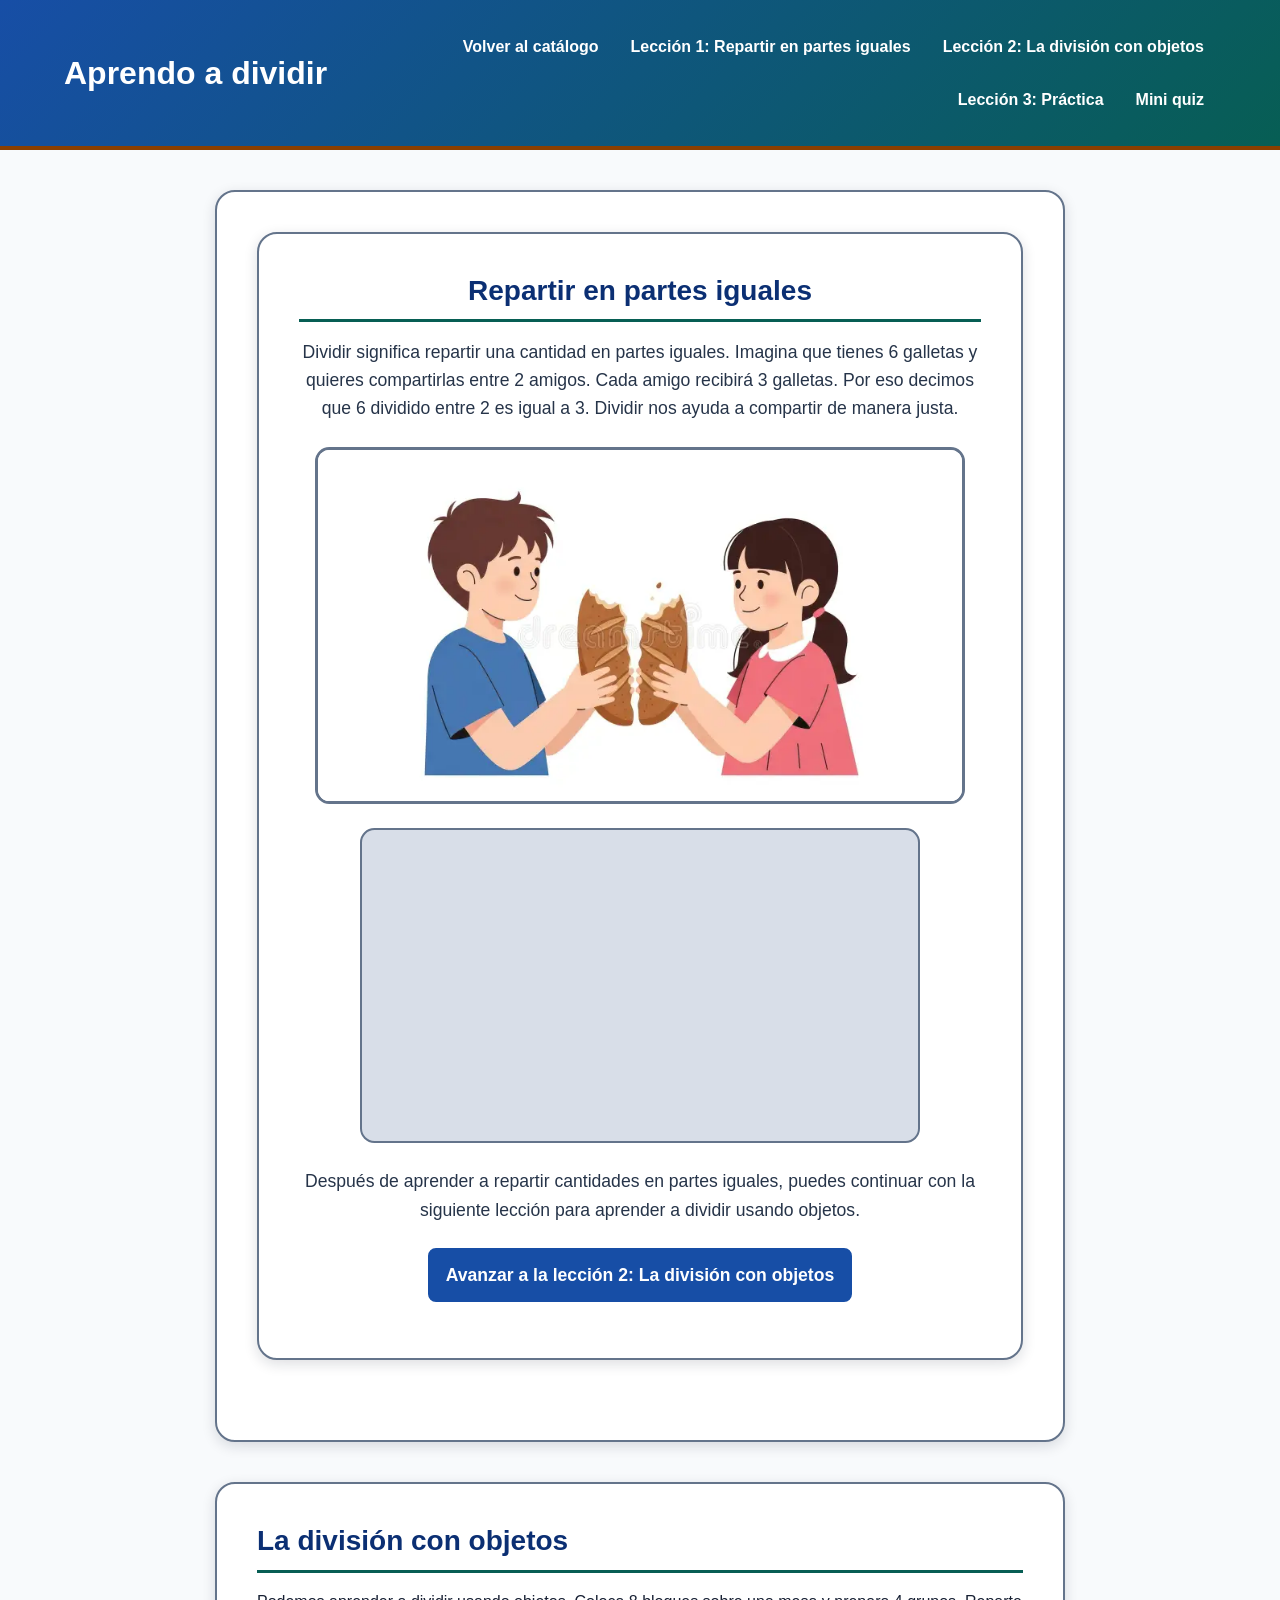
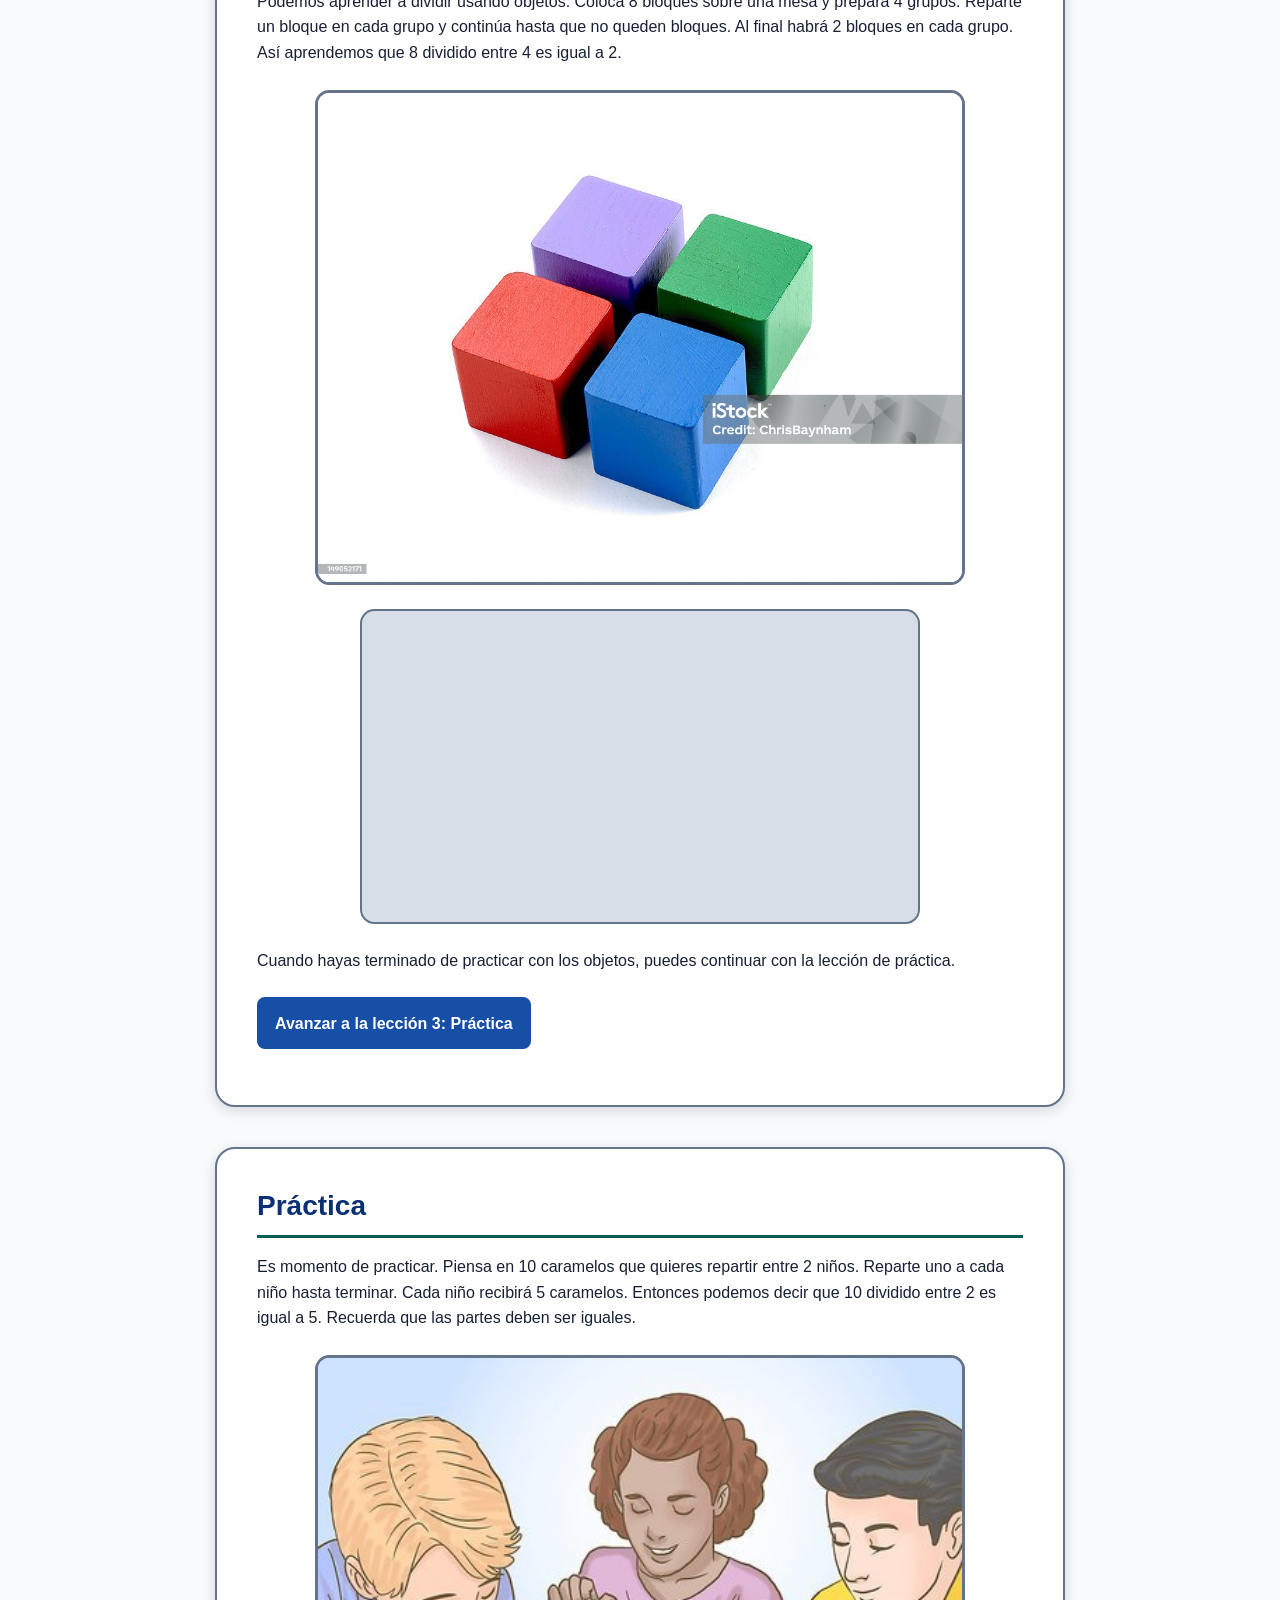
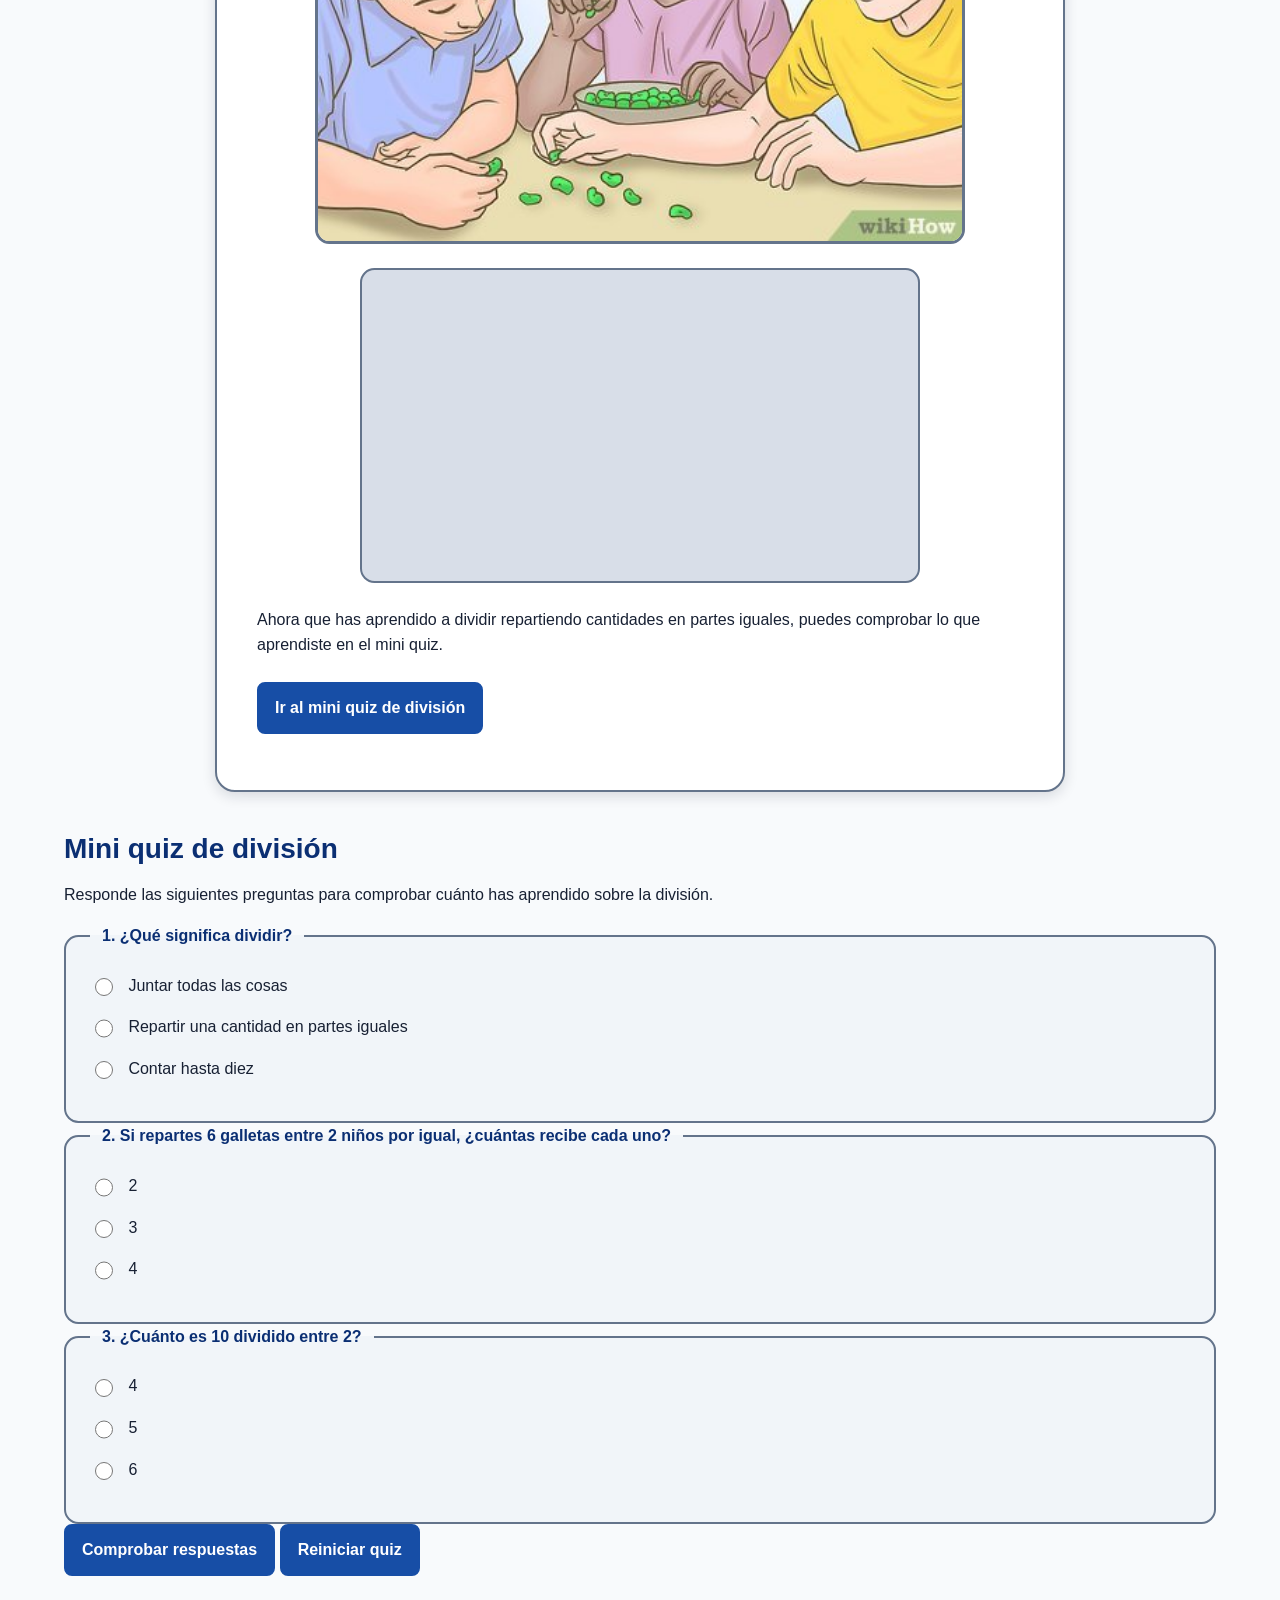
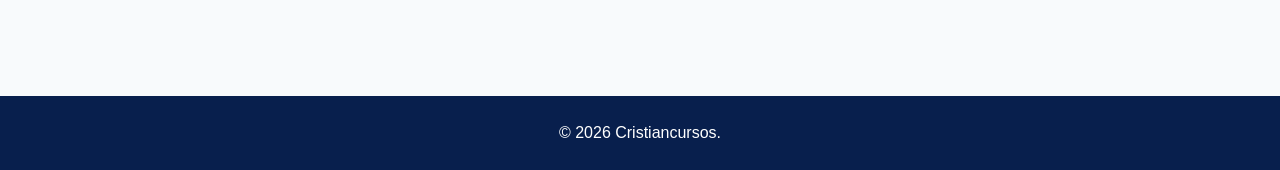
<file: cursos/dividir.html>
<!DOCTYPE html>
<html lang="es">

<head>
    <meta charset="UTF-8">
    <meta name="viewport" content="width=device-width, initial-scale=1.0">

    <title>Aprendo a dividir - Cristiancursos</title>

    <link rel="stylesheet" href="../css/estilos.css">
    <link rel="stylesheet" href="../css/responsivo.css">
</head>

<body>

    <a
        class="saltar-contenido"
        href="#contenido">
        Saltar al contenido principal
    </a>


    <header>

        <h1
            id="titulo-pagina"
            tabindex="0">
            Aprendo a dividir
        </h1>

        <nav aria-label="Navegación del curso">

            <ul>

                <li>
                    <a href="../index.html">
                        Volver al catálogo
                    </a>
                </li>

                <li>
                    <a href="#leccion-1">
                        Lección 1: Repartir en partes iguales
                    </a>
                </li>

                <li>
                    <a href="#leccion-2">
                        Lección 2: La división con objetos
                    </a>
                </li>

                <li>
                    <a href="#leccion-3">
                        Lección 3: Práctica
                    </a>
                </li>

                <li>
                    <a href="#quiz-dividir">
                        Mini quiz
                    </a>
                </li>

            </ul>

        </nav>

    </header>


    <main
        id="contenido"
        aria-labelledby="titulo-pagina">


        <!-- LECCIÓN 1 -->

        <section aria-labelledby="leccion-1">

            <article>

                <h2
                    id="leccion-1"
                    tabindex="0">
                    Repartir en partes iguales
                </h2>

                <p tabindex="0">
                    Dividir significa repartir una cantidad en partes
                    iguales. Imagina que tienes 6 galletas y quieres
                    compartirlas entre 2 amigos. Cada amigo recibirá
                    3 galletas. Por eso decimos que 6 dividido entre
                    2 es igual a 3. Dividir nos ayuda a compartir de
                    manera justa.
                </p>

                <img
                    src="../img/niños compartiendo galleta.webp"
                    alt="Galletas repartidas en partes iguales entre dos niños">

                <iframe
                    src="https://www.youtube.com/embed/iA0fP4tL67s"
                    title="Video educativo sobre repartir en partes iguales"
                    width="560"
                    height="315"
                    allowfullscreen>
                </iframe>

                <p tabindex="0">
                    Después de aprender a repartir cantidades en partes
                    iguales, puedes continuar con la siguiente lección
                    para aprender a dividir usando objetos.
                </p>

                <p>
                    <a href="#leccion-2">
                        Avanzar a la lección 2: La división con objetos
                    </a>
                </p>

            </article>

        </section>


        <!-- LECCIÓN 2 -->

        <section aria-labelledby="leccion-2">

            <article>

                <h2
                    id="leccion-2"
                    tabindex="0">
                    La división con objetos
                </h2>

                <p tabindex="0">
                    Podemos aprender a dividir usando objetos. Coloca
                    8 bloques sobre una mesa y prepara 4 grupos. Reparte
                    un bloque en cada grupo y continúa hasta que no queden
                    bloques. Al final habrá 2 bloques en cada grupo.
                    Así aprendemos que 8 dividido entre 4 es igual a 2.
                </p>

                <img
                    src="../img/4 bloques.jpg"
                    alt="Bloques repartidos en cuatro grupos iguales">

                <iframe
                    src="https://www.youtube.com/embed/yyKkL0R59g0"
                    title="Video educativo sobre dividir usando objetos, con subtítulos disponibles"
                    width="560"
                    height="315"
                    allowfullscreen>
                </iframe>

                <p tabindex="0">
                    Cuando hayas terminado de practicar con los objetos,
                    puedes continuar con la lección de práctica.
                </p>

                <p>
                    <a href="#leccion-3">
                        Avanzar a la lección 3: Práctica
                    </a>
                </p>

            </article>

        </section>


        <!-- LECCIÓN 3 -->

        <section aria-labelledby="leccion-3">

            <article>

                <h2
                    id="leccion-3"
                    tabindex="0">
                    Práctica
                </h2>

                <p tabindex="0">
                    Es momento de practicar. Piensa en 10 caramelos que
                    quieres repartir entre 2 niños. Reparte uno a cada
                    niño hasta terminar. Cada niño recibirá 5 caramelos.
                    Entonces podemos decir que 10 dividido entre 2 es
                    igual a 5. Recuerda que las partes deben ser iguales.
                </p>

                <img
                    src="../img/compartir objetos.jpg"
                    alt="Niños practicando repartos iguales con juguetes">

                <iframe
                    src="https://www.youtube.com/embed/1WJTVguC-wE"
                    title="Video educativo de práctica de divisiones sencillas"
                    width="560"
                    height="315"
                    allowfullscreen>
                </iframe>

                <p tabindex="0">
                    Ahora que has aprendido a dividir repartiendo
                    cantidades en partes iguales, puedes comprobar
                    lo que aprendiste en el mini quiz.
                </p>

                <p>
                    <a href="#quiz-dividir">
                        Ir al mini quiz de división
                    </a>
                </p>

            </article>

        </section>


        <!-- MINI QUIZ -->

        <section
            id="quiz-dividir"
            aria-labelledby="titulo-quiz-dividir">

            <article>

                <h2
                    id="titulo-quiz-dividir"
                    tabindex="0">
                    Mini quiz de división
                </h2>

                <p
                    id="descripcion-quiz-dividir"
                    tabindex="0">
                    Responde las siguientes preguntas para comprobar
                    cuánto has aprendido sobre la división.
                </p>


                <form
                    class="quiz-form"
                    id="quiz-form-dividir"
                    aria-label="Mini quiz de división"
                    aria-describedby="descripcion-quiz-dividir">


                    <fieldset>

                        <legend>
                            1. ¿Qué significa dividir?
                        </legend>

                        <p class="quiz-opcion">

                            <input
                                type="radio"
                                id="dividir-1-a"
                                name="dividir-pregunta-1"
                                value="incorrecta">

                            <label for="dividir-1-a">
                                Juntar todas las cosas
                            </label>

                        </p>

                        <p class="quiz-opcion">

                            <input
                                type="radio"
                                id="dividir-1-b"
                                name="dividir-pregunta-1"
                                value="correcta">

                            <label for="dividir-1-b">
                                Repartir una cantidad en partes iguales
                            </label>

                        </p>

                        <p class="quiz-opcion">

                            <input
                                type="radio"
                                id="dividir-1-c"
                                name="dividir-pregunta-1"
                                value="incorrecta">

                            <label for="dividir-1-c">
                                Contar hasta diez
                            </label>

                        </p>

                    </fieldset>


                    <fieldset>

                        <legend>
                            2. Si repartes 6 galletas entre 2 niños por
                            igual, ¿cuántas recibe cada uno?
                        </legend>

                        <p class="quiz-opcion">

                            <input
                                type="radio"
                                id="dividir-2-a"
                                name="dividir-pregunta-2"
                                value="incorrecta">

                            <label for="dividir-2-a">
                                2
                            </label>

                        </p>

                        <p class="quiz-opcion">

                            <input
                                type="radio"
                                id="dividir-2-b"
                                name="dividir-pregunta-2"
                                value="correcta">

                            <label for="dividir-2-b">
                                3
                            </label>

                        </p>

                        <p class="quiz-opcion">

                            <input
                                type="radio"
                                id="dividir-2-c"
                                name="dividir-pregunta-2"
                                value="incorrecta">

                            <label for="dividir-2-c">
                                4
                            </label>

                        </p>

                    </fieldset>


                    <fieldset>

                        <legend>
                            3. ¿Cuánto es 10 dividido entre 2?
                        </legend>

                        <p class="quiz-opcion">

                            <input
                                type="radio"
                                id="dividir-3-a"
                                name="dividir-pregunta-3"
                                value="incorrecta">

                            <label for="dividir-3-a">
                                4
                            </label>

                        </p>

                        <p class="quiz-opcion">

                            <input
                                type="radio"
                                id="dividir-3-b"
                                name="dividir-pregunta-3"
                                value="correcta">

                            <label for="dividir-3-b">
                                5
                            </label>

                        </p>

                        <p class="quiz-opcion">

                            <input
                                type="radio"
                                id="dividir-3-c"
                                name="dividir-pregunta-3"
                                value="incorrecta">

                            <label for="dividir-3-c">
                                6
                            </label>

                        </p>

                    </fieldset>


                    <p class="quiz-controles">

                        <button
                            type="submit"
                            class="quiz-boton">
                            Comprobar respuestas
                        </button>

                        <button
                            type="reset"
                            class="quiz-reiniciar">
                            Reiniciar quiz
                        </button>

                    </p>


                    <p
                        class="quiz-resultado"
                        id="resultado-quiz-dividir"
                        aria-live="polite"
                        aria-atomic="true"
                        role="status"
                        tabindex="0">
                    </p>

                </form>

            </article>

        </section>

    </main>


    <footer>

        <p tabindex="0">
            &copy; 2026 Cristiancursos.
        </p>

    </footer>


    <script src="../js/script.js"></script>

</body>

</html>
</file>
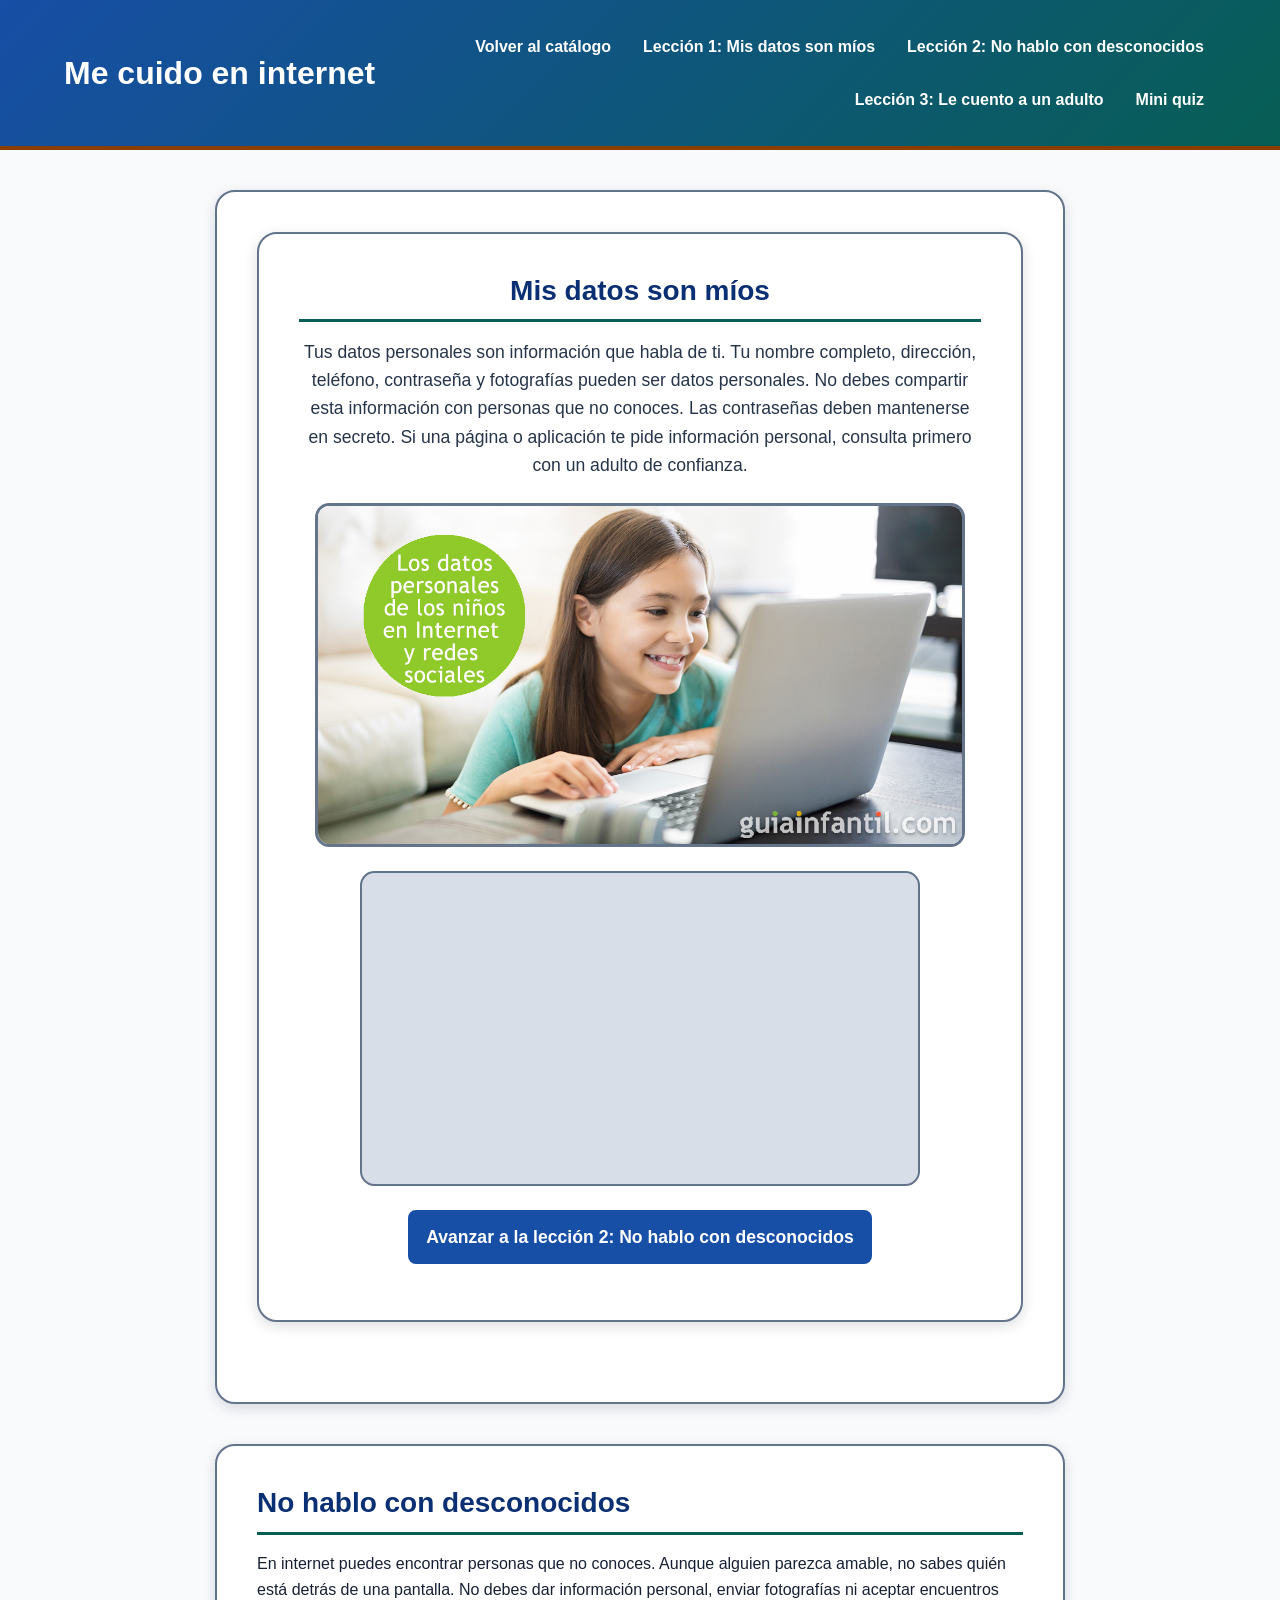
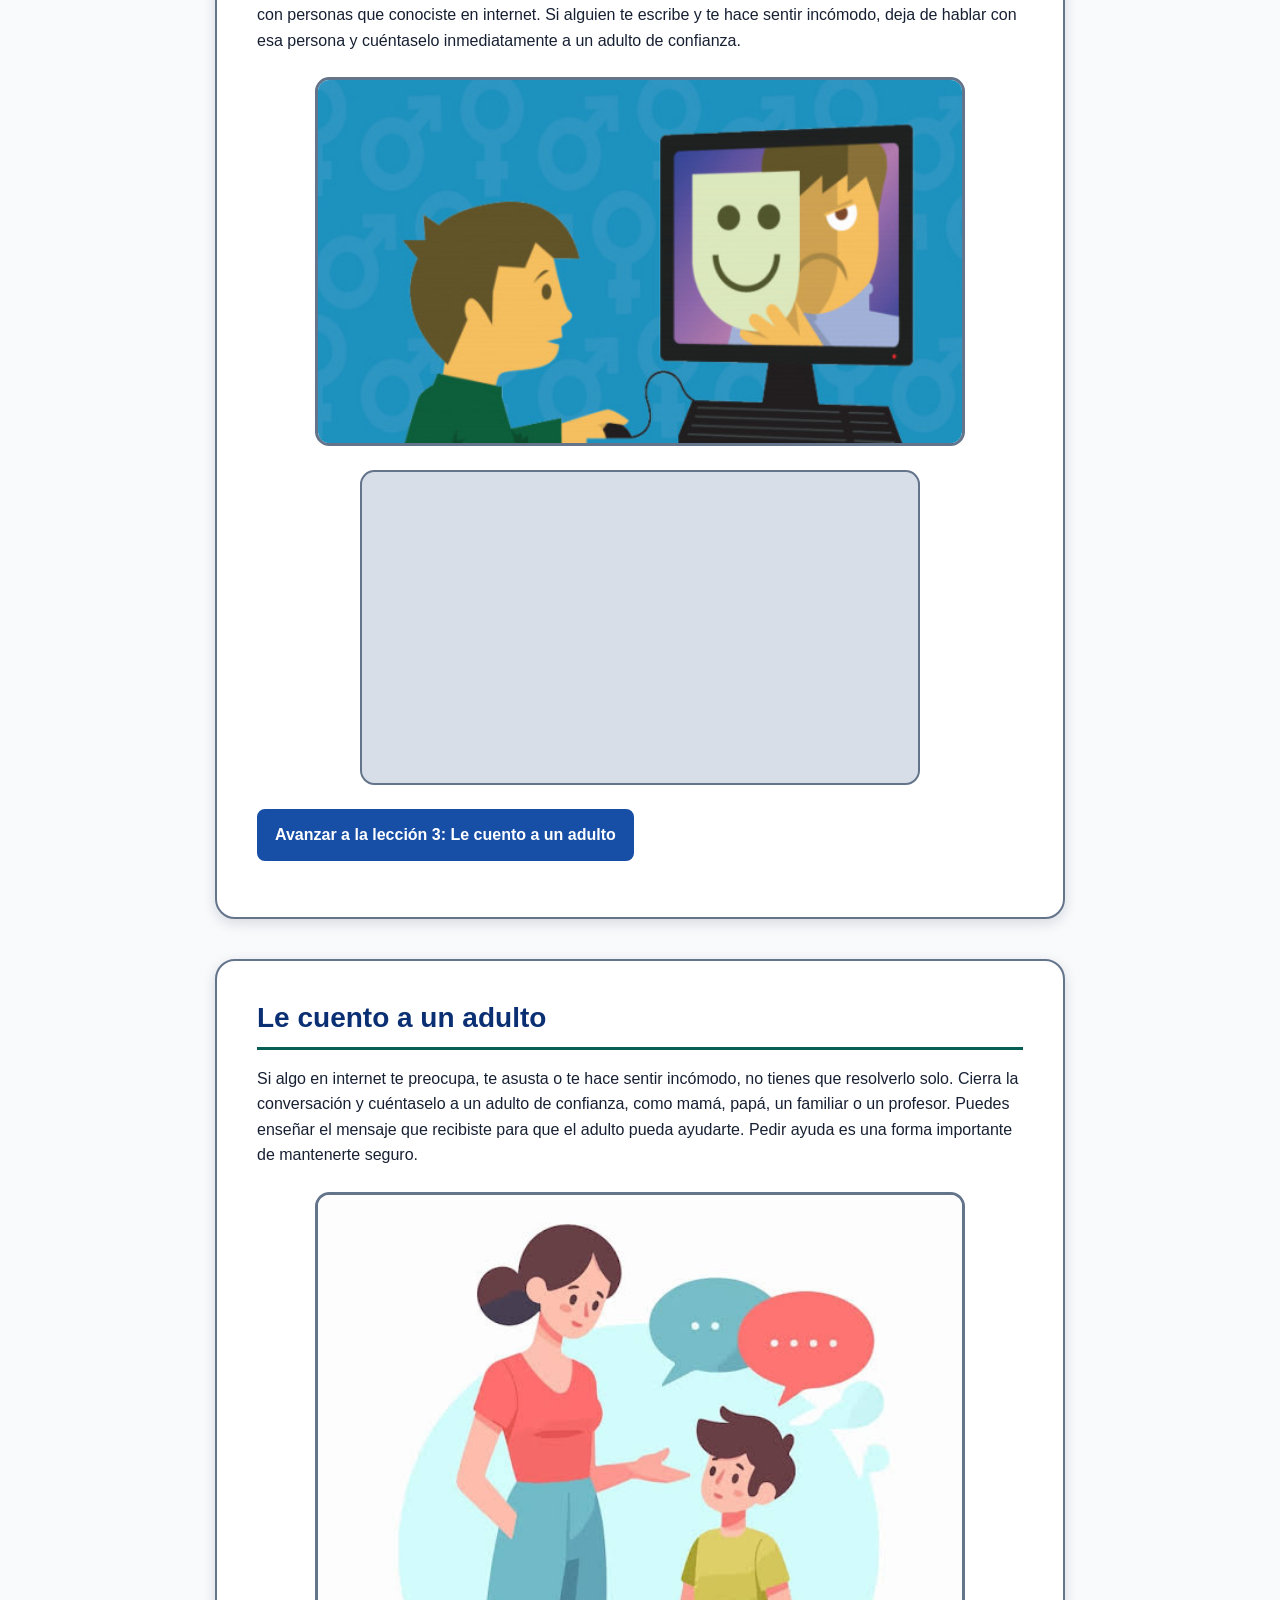
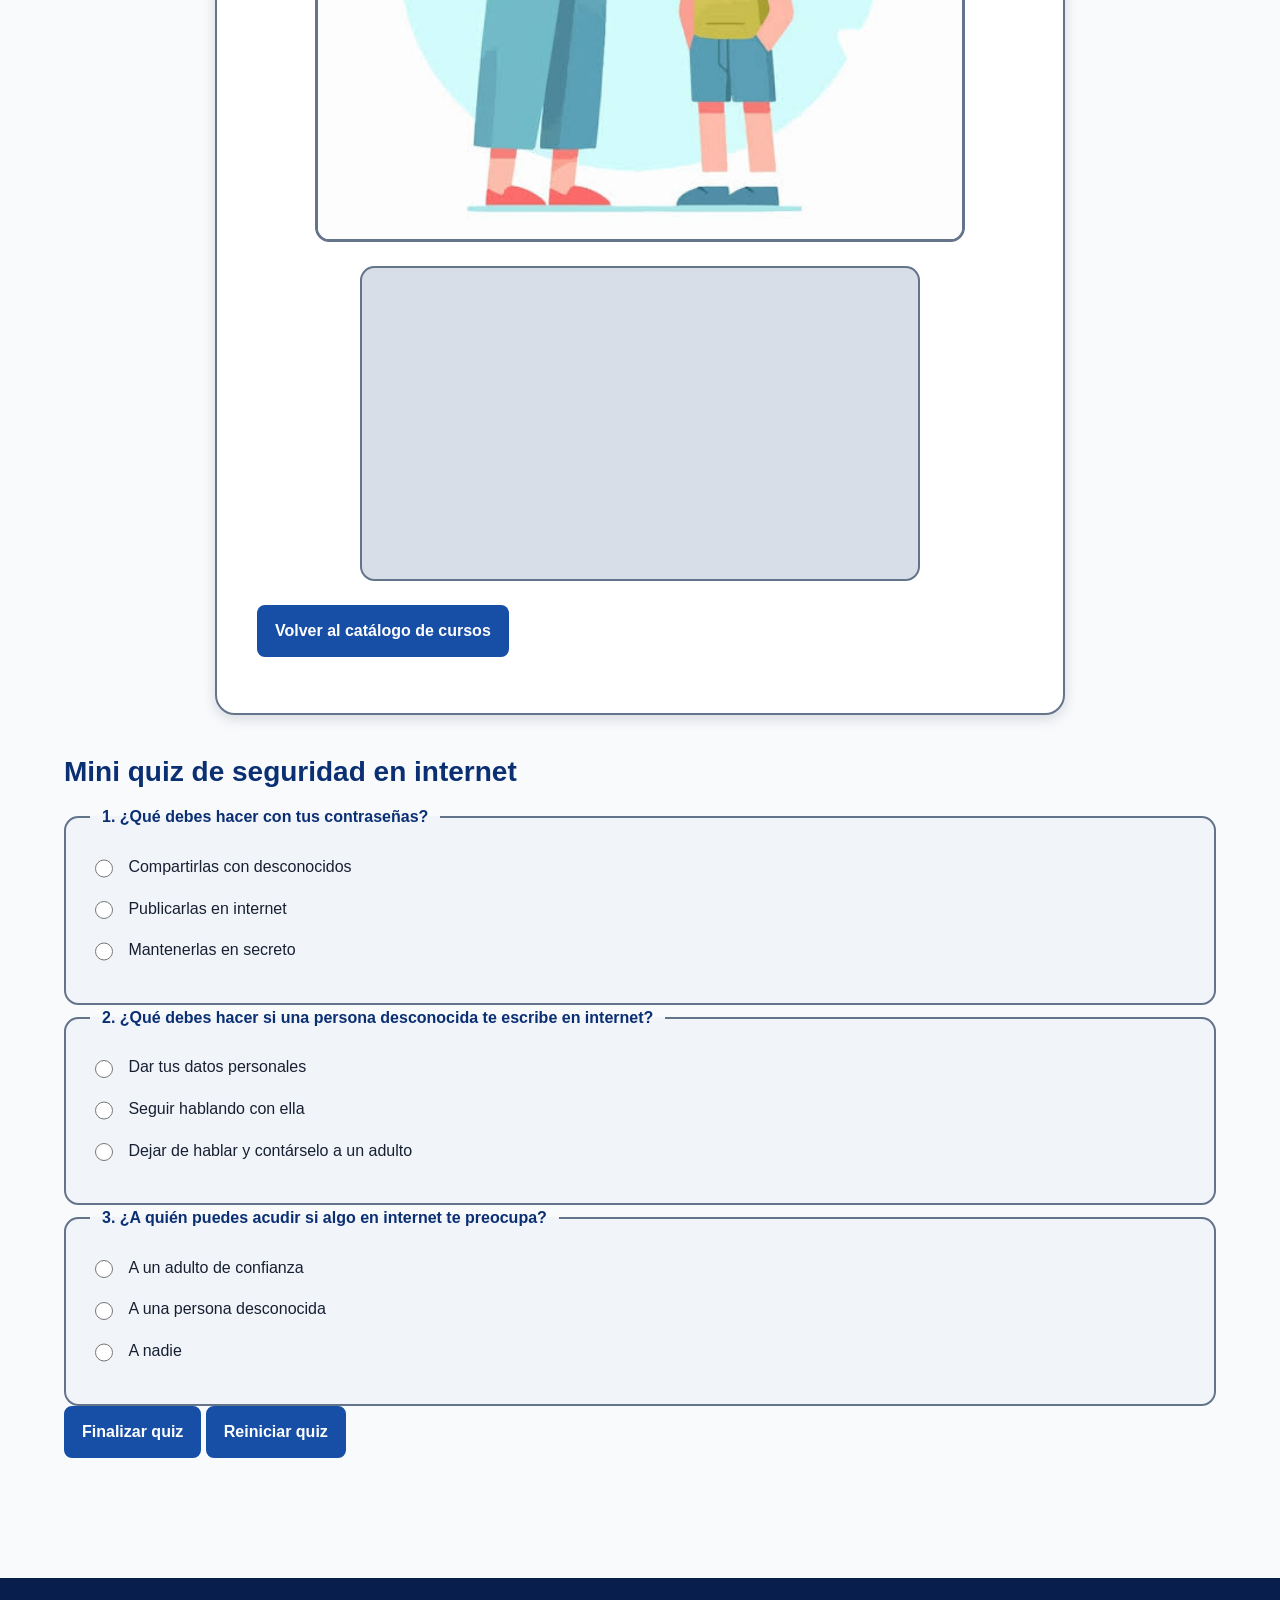
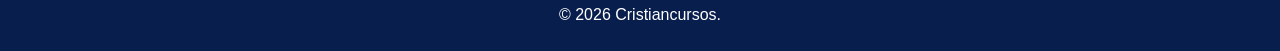
<file: cursos/internet-seguro.html>
<!DOCTYPE html>
<html lang="es">

<head>
    <meta charset="UTF-8">
    <meta name="viewport" content="width=device-width, initial-scale=1.0">

    <title>Me cuido en internet - Cristiancursos</title>

    <link rel="stylesheet" href="../css/estilos.css">
    <link rel="stylesheet" href="../css/responsivo.css">
</head>

<body>

    <a class="saltar-contenido" href="#contenido">
        Saltar al contenido principal
    </a>

    <header>

        <h1 id="titulo-pagina" tabindex="0">
            Me cuido en internet
        </h1>

        <nav aria-label="Navegación del curso">
            <ul>
                <li>
                    <a href="../index.html">
                        Volver al catálogo
                    </a>
                </li>

                <li>
                    <a href="#leccion-1">
                        Lección 1: Mis datos son míos
                    </a>
                </li>

                <li>
                    <a href="#leccion-2">
                        Lección 2: No hablo con desconocidos
                    </a>
                </li>

                <li>
                    <a href="#leccion-3">
                        Lección 3: Le cuento a un adulto
                    </a>
                </li>

                <li>
                    <a href="#quiz-internet">
                        Mini quiz
                    </a>
                </li>
            </ul>
        </nav>

    </header>


    <main id="contenido" aria-labelledby="titulo-pagina">


        <!-- =====================================================
             LECCIÓN 1
             ===================================================== -->

        <section aria-labelledby="leccion-1">

            <article>

                <h2 id="leccion-1" tabindex="0">
                    Mis datos son míos
                </h2>

                <p tabindex="0">
                    Tus datos personales son información que habla de ti.
                    Tu nombre completo, dirección, teléfono, contraseña y
                    fotografías pueden ser datos personales. No debes compartir
                    esta información con personas que no conoces. Las
                    contraseñas deben mantenerse en secreto. Si una página o
                    aplicación te pide información personal, consulta primero
                    con un adulto de confianza.
                </p>

                <img
                    src="../img/niño cuidando sus datos.jpg"
                    alt="Niño protegiendo sus datos personales mientras usa internet">

                <iframe
                    src="https://www.youtube.com/embed/rHDTJQKW2y8"
                    title="Video educativo sobre cómo proteger los datos personales."
                    width="560"
                    height="315"
                    allowfullscreen>
                </iframe>

                <p tabindex="0">
                    <a href="#leccion-2">
                        Avanzar a la lección 2: No hablo con desconocidos
                    </a>
                </p>

            </article>

        </section>


        <!-- =====================================================
             LECCIÓN 2
             ===================================================== -->

        <section aria-labelledby="leccion-2">

            <article>

                <h2 id="leccion-2" tabindex="0">
                    No hablo con desconocidos
                </h2>

                <p tabindex="0">
                    En internet puedes encontrar personas que no conoces.
                    Aunque alguien parezca amable, no sabes quién está detrás
                    de una pantalla. No debes dar información personal, enviar
                    fotografías ni aceptar encuentros con personas que
                    conociste en internet. Si alguien te escribe y te hace
                    sentir incómodo, deja de hablar con esa persona y
                    cuéntaselo inmediatamente a un adulto de confianza.
                </p>

                <img
                    src="../img/niño evitando hablar a un desconocido.jpg"
                    alt="Niño evitando hablar con una persona desconocida en internet">

                <iframe
                    src="https://www.youtube.com/embed/ggiSItncjB4"
                    title="Video educativo sobre cómo actuar con desconocidos en internet."
                    width="560"
                    height="315"
                    allowfullscreen>
                </iframe>

                <p tabindex="0">
                    <a href="#leccion-3">
                        Avanzar a la lección 3: Le cuento a un adulto
                    </a>
                </p>

            </article>

        </section>


        <!-- =====================================================
             LECCIÓN 3
             ===================================================== -->

        <section aria-labelledby="leccion-3">

            <article>

                <h2 id="leccion-3" tabindex="0">
                    Le cuento a un adulto
                </h2>

                <p tabindex="0">
                    Si algo en internet te preocupa, te asusta o te hace
                    sentir incómodo, no tienes que resolverlo solo. Cierra
                    la conversación y cuéntaselo a un adulto de confianza,
                    como mamá, papá, un familiar o un profesor. Puedes
                    enseñar el mensaje que recibiste para que el adulto
                    pueda ayudarte. Pedir ayuda es una forma importante
                    de mantenerte seguro.
                </p>

                <img
                    src="../img/niño hablando.jpe"
                    alt="Niño hablando con un adulto sobre una situación en internet">

                <iframe
                    src="https://www.youtube.com/embed/m2FcId_tQ9o"
                    title="Video educativo sobre pedir ayuda a un adulto en internet."
                    width="560"
                    height="315"
                    allowfullscreen>
                </iframe>

                <p tabindex="0">
                    <a href="../index.html">
                        Volver al catálogo de cursos
                    </a>
                </p>

            </article>

        </section>


        <!-- =====================================================
             MINI QUIZ DE SEGURIDAD EN INTERNET
             ===================================================== -->

        <section
            id="quiz-internet"
            aria-labelledby="titulo-quiz-internet">

            <article>

                <h2 id="titulo-quiz-internet" tabindex="0">
                    Mini quiz de seguridad en internet
                </h2>

                <form
                    id="quiz-form-internet"
                    class="quiz-form">

                    <fieldset>

                        <legend>
                            1. ¿Qué debes hacer con tus contraseñas?
                        </legend>

                        <p class="quiz-opcion">
                            <input
                                type="radio"
                                id="internet-p1-a"
                                name="internet-pregunta-1"
                                value="incorrecta">

                            <label for="internet-p1-a">
                                Compartirlas con desconocidos
                            </label>
                        </p>

                        <p class="quiz-opcion">
                            <input
                                type="radio"
                                id="internet-p1-b"
                                name="internet-pregunta-1"
                                value="incorrecta">

                            <label for="internet-p1-b">
                                Publicarlas en internet
                            </label>
                        </p>

                        <p class="quiz-opcion">
                            <input
                                type="radio"
                                id="internet-p1-c"
                                name="internet-pregunta-1"
                                value="correcta">

                            <label for="internet-p1-c">
                                Mantenerlas en secreto
                            </label>
                        </p>

                    </fieldset>


                    <fieldset>

                        <legend>
                            2. ¿Qué debes hacer si una persona desconocida
                            te escribe en internet?
                        </legend>

                        <p class="quiz-opcion">
                            <input
                                type="radio"
                                id="internet-p2-a"
                                name="internet-pregunta-2"
                                value="incorrecta">

                            <label for="internet-p2-a">
                                Dar tus datos personales
                            </label>
                        </p>

                        <p class="quiz-opcion">
                            <input
                                type="radio"
                                id="internet-p2-b"
                                name="internet-pregunta-2"
                                value="incorrecta">

                            <label for="internet-p2-b">
                                Seguir hablando con ella
                            </label>
                        </p>

                        <p class="quiz-opcion">
                            <input
                                type="radio"
                                id="internet-p2-c"
                                name="internet-pregunta-2"
                                value="correcta">

                            <label for="internet-p2-c">
                                Dejar de hablar y contárselo a un adulto
                            </label>
                        </p>

                    </fieldset>


                    <fieldset>

                        <legend>
                            3. ¿A quién puedes acudir si algo en internet
                            te preocupa?
                        </legend>

                        <p class="quiz-opcion">
                            <input
                                type="radio"
                                id="internet-p3-a"
                                name="internet-pregunta-3"
                                value="correcta">

                            <label for="internet-p3-a">
                                A un adulto de confianza
                            </label>
                        </p>

                        <p class="quiz-opcion">
                            <input
                                type="radio"
                                id="internet-p3-b"
                                name="internet-pregunta-3"
                                value="incorrecta">

                            <label for="internet-p3-b">
                                A una persona desconocida
                            </label>
                        </p>

                        <p class="quiz-opcion">
                            <input
                                type="radio"
                                id="internet-p3-c"
                                name="internet-pregunta-3"
                                value="incorrecta">

                            <label for="internet-p3-c">
                                A nadie
                            </label>
                        </p>

                    </fieldset>


                    <p class="quiz-controles">

                        <button
                            type="submit"
                            class="quiz-boton">
                            Finalizar quiz
                        </button>

                        <button
                            type="reset"
                            class="quiz-reiniciar">
                            Reiniciar quiz
                        </button>

                    </p>


                    <p
                        id="resultado-quiz-internet"
                        class="quiz-resultado"
                        role="status"
                        aria-live="polite"
                        aria-atomic="true"
                        tabindex="0">
                    </p>

                </form>

            </article>

        </section>

    </main>


    <footer>

        <p tabindex="0">
            &copy; 2026 Cristiancursos.
        </p>

    </footer>


    <script src="../js/script.js"></script>

</body>

</html>
</file>
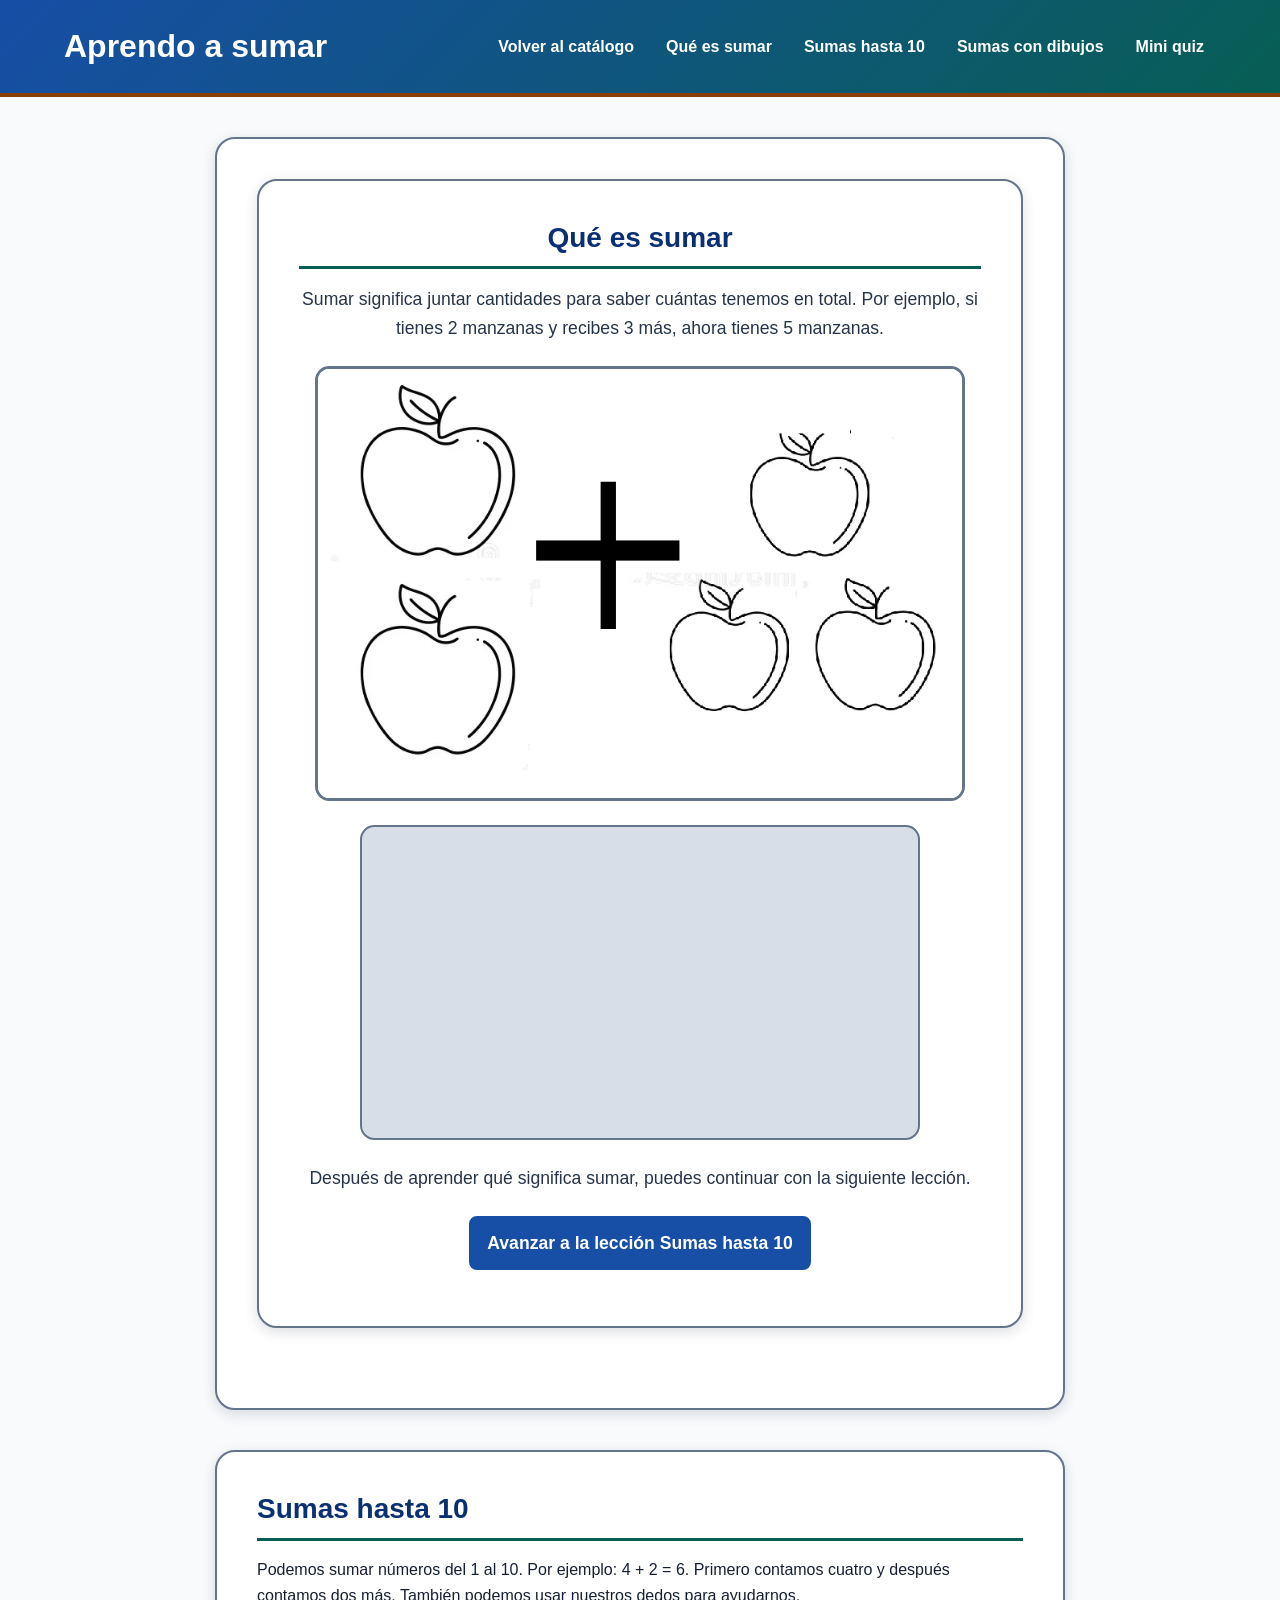
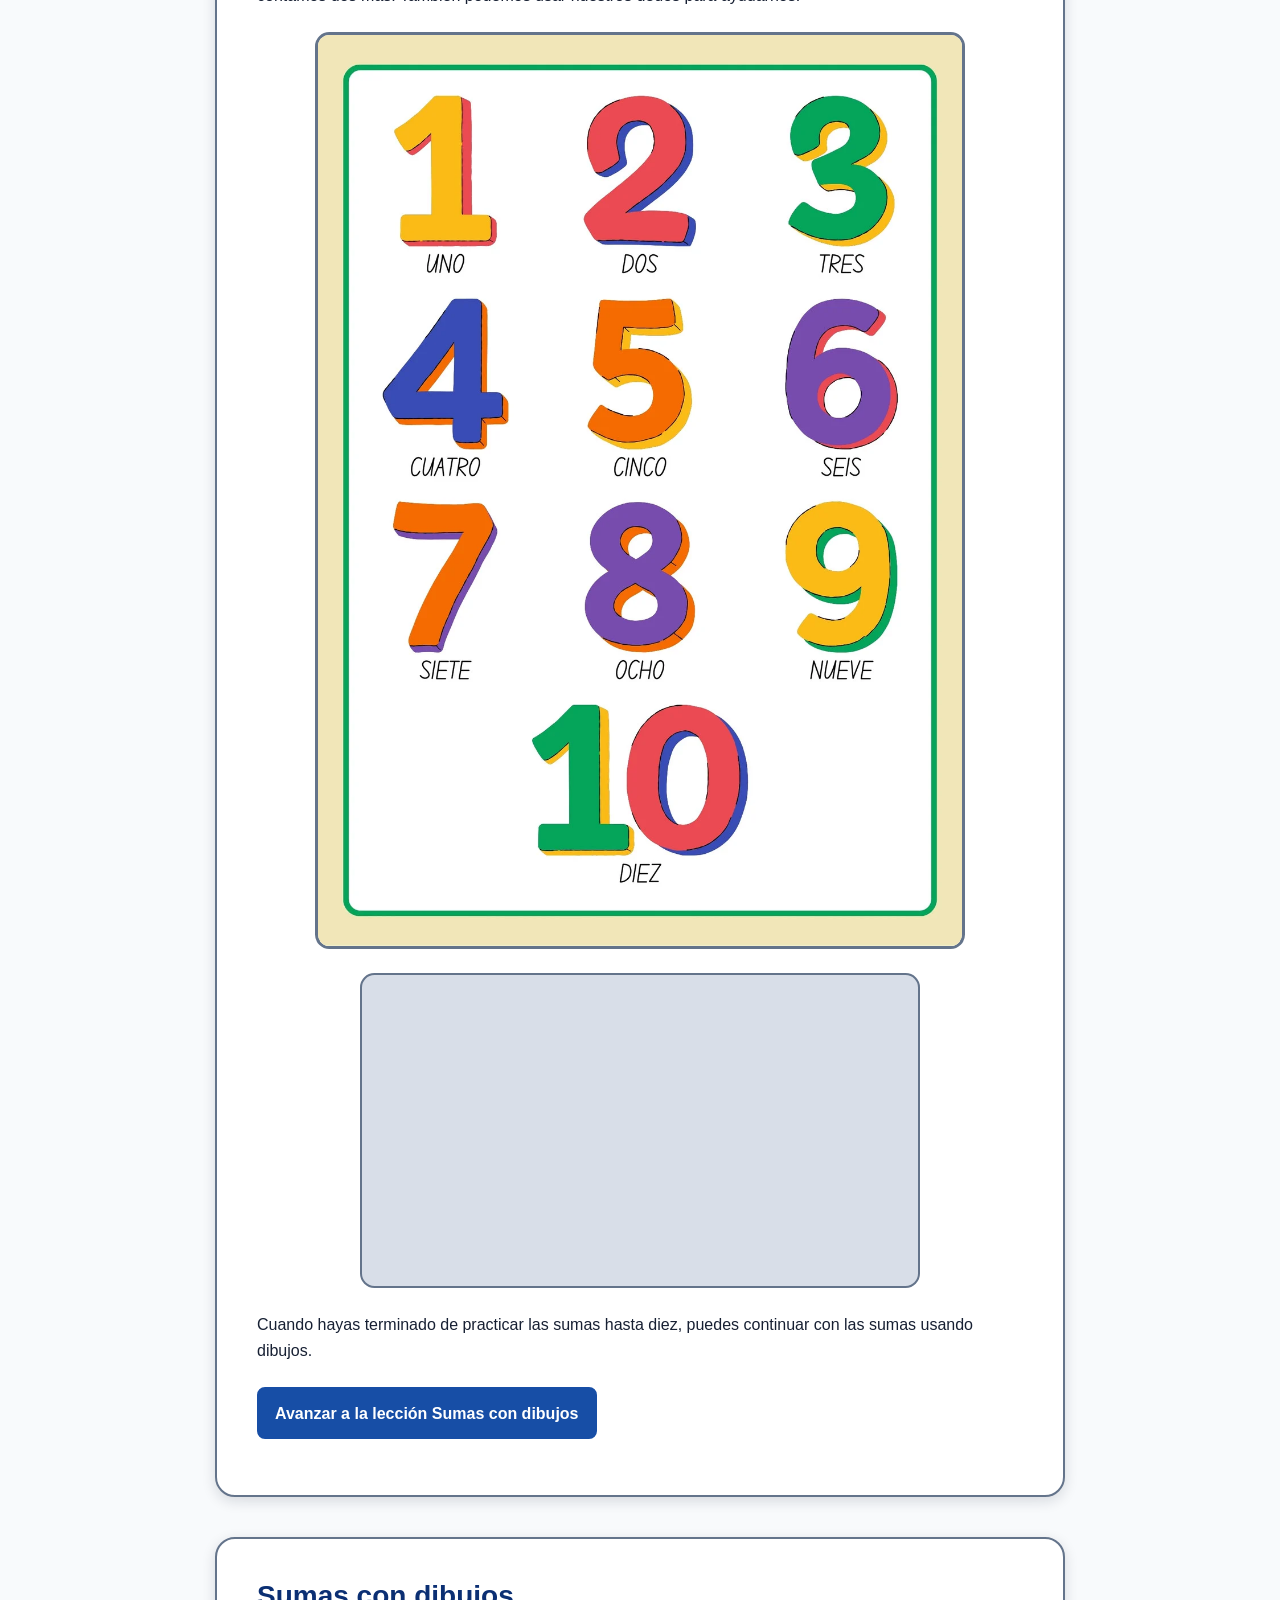
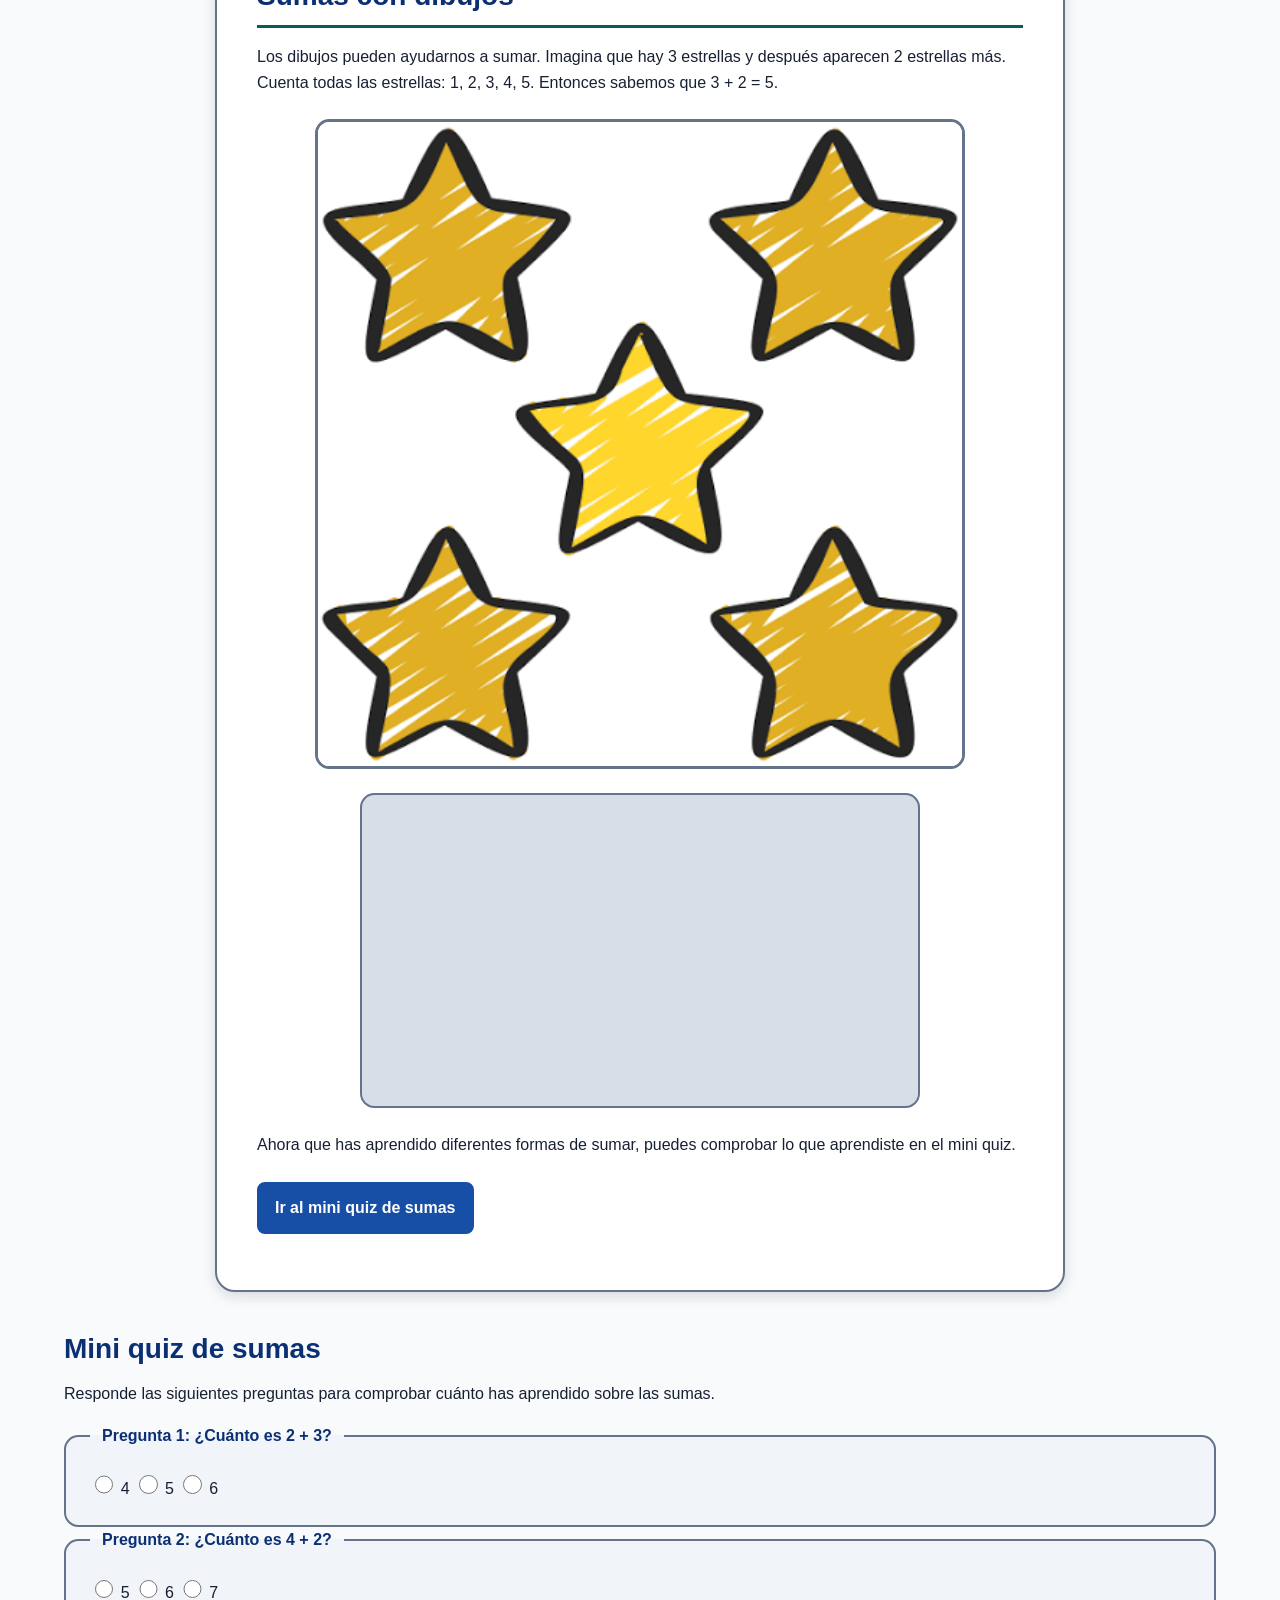
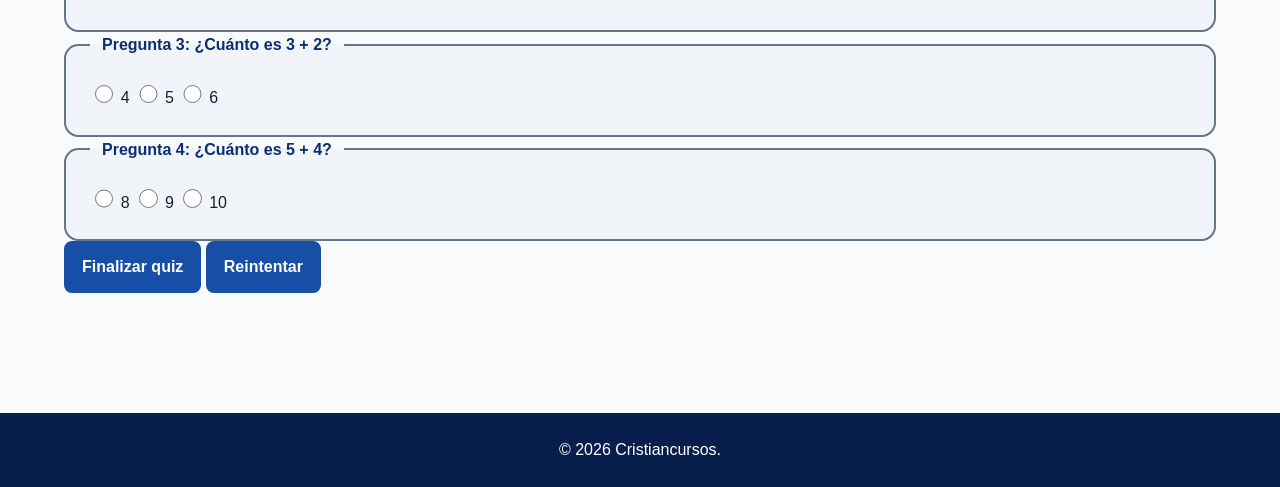
<file: cursos/sumar.html>
<!DOCTYPE html>
<html lang="es">

<head>
    <meta charset="UTF-8">
    <meta name="viewport" content="width=device-width, initial-scale=1.0">

    <title>Aprendo a sumar - Cristiancursos</title>

    <link rel="stylesheet" href="../css/estilos.css">
    <link rel="stylesheet" href="../css/responsivo.css">
</head>

<body>

    <!-- =========================================
         ENLACE PARA SALTAR AL CONTENIDO
         ========================================= -->

    <a
        class="saltar-contenido"
        href="#contenido"
        aria-label="Saltar directamente al contenido principal">
        Saltar al contenido principal
    </a>


    <!-- =========================================
         ENCABEZADO
         ========================================= -->

    <header>

        <h1 id="titulo-pagina">
            Aprendo a sumar
        </h1>

        <nav aria-label="Navegación del curso">

            <ul>

                <li>
                    <a href="../index.html">
                        Volver al catálogo
                    </a>
                </li>

                <li>
                    <a href="#leccion-1">
                        Qué es sumar
                    </a>
                </li>

                <li>
                    <a href="#leccion-2">
                        Sumas hasta 10
                    </a>
                </li>

                <li>
                    <a href="#leccion-3">
                        Sumas con dibujos
                    </a>
                </li>

                <li>
                    <a href="#quiz-sumar">
                        Mini quiz
                    </a>
                </li>

            </ul>

        </nav>

    </header>


    <!-- =========================================
         CONTENIDO PRINCIPAL
         ========================================= -->

    <main
        id="contenido"
        aria-labelledby="titulo-pagina">


        <!-- =========================================
             LECCIÓN 1
             ========================================= -->

        <section aria-labelledby="leccion-1">

            <article>

                <h2 id="leccion-1">
                    Qué es sumar
                </h2>

                <p tabindex="0">
                    Sumar significa juntar cantidades para saber cuántas
                    tenemos en total. Por ejemplo, si tienes 2 manzanas
                    y recibes 3 más, ahora tienes 5 manzanas.
                </p>

                <img
                    src="../img/2 + 3 manzanas.png"
                    alt="Dos manzanas junto a tres manzanas para aprender a sumar">

                <iframe
                    src="https://www.youtube.com/embed/oexd_Dfic_Q"
                    title="Video educativo sobre qué es sumar"
                    width="560"
                    height="315"
                    allowfullscreen>
                </iframe>

                <p tabindex="0">
                    Después de aprender qué significa sumar, puedes
                    continuar con la siguiente lección.
                </p>

                <p>
                    <a href="#leccion-2">
                        Avanzar a la lección Sumas hasta 10
                    </a>
                </p>

            </article>

        </section>


        <!-- =========================================
             LECCIÓN 2
             ========================================= -->

        <section aria-labelledby="leccion-2">

            <article>

                <h2 id="leccion-2">
                    Sumas hasta 10
                </h2>

                <p tabindex="0">
                    Podemos sumar números del 1 al 10. Por ejemplo:
                    4 + 2 = 6. Primero contamos cuatro y después contamos
                    dos más. También podemos usar nuestros dedos para
                    ayudarnos.
                </p>

                <img
                    src="../img/numeros del 1 al 10.webp"
                    alt="Números del uno al diez para practicar sumas">

                <iframe
                    src="https://www.youtube.com/embed/lgTHXU0AS-w"
                    title="Video educativo para practicar sumas hasta diez"
                    width="560"
                    height="315"
                    allowfullscreen>
                </iframe>

                <p tabindex="0">
                    Cuando hayas terminado de practicar las sumas hasta
                    diez, puedes continuar con las sumas usando dibujos.
                </p>

                <p>
                    <a href="#leccion-3">
                        Avanzar a la lección Sumas con dibujos
                    </a>
                </p>

            </article>

        </section>


        <!-- =========================================
             LECCIÓN 3
             ========================================= -->

        <section aria-labelledby="leccion-3">

            <article>

                <h2 id="leccion-3">
                    Sumas con dibujos
                </h2>

                <p tabindex="0">
                    Los dibujos pueden ayudarnos a sumar. Imagina que hay
                    3 estrellas y después aparecen 2 estrellas más.
                    Cuenta todas las estrellas: 1, 2, 3, 4, 5.
                    Entonces sabemos que 3 + 2 = 5.
                </p>

                <img
                    src="../img/estrellas.png"
                    alt="Cinco estrellas para practicar una suma de tres más dos">

                <iframe
                    src="https://www.youtube.com/embed/oD8I2ATSBL4"
                    title="Video educativo sobre sumas con dibujos"
                    width="560"
                    height="315"
                    allowfullscreen>
                </iframe>

                <p tabindex="0">
                    Ahora que has aprendido diferentes formas de sumar,
                    puedes comprobar lo que aprendiste en el mini quiz.
                </p>

                <p>
                    <a href="#quiz-sumar">
                        Ir al mini quiz de sumas
                    </a>
                </p>

            </article>

        </section>


        <!-- =========================================
             MINI QUIZ
             ========================================= -->

        <section
            id="quiz-sumar"
            aria-labelledby="titulo-quiz-sumar">

            <article>

                <h2 id="titulo-quiz-sumar">
                    Mini quiz de sumas
                </h2>

                <p
                    id="descripcion-quiz-sumar"
                    tabindex="0">
                    Responde las siguientes preguntas para comprobar
                    cuánto has aprendido sobre las sumas.
                </p>


                <form
                    id="quiz-sumar-form"
                    aria-label="Mini quiz de sumas"
                    aria-describedby="descripcion-quiz-sumar">


                    <!-- =================================
                         PREGUNTA 1
                         ================================= -->

                    <fieldset>

                        <legend>
                            Pregunta 1: ¿Cuánto es 2 + 3?
                        </legend>

                        <label>
                            <input
                                type="radio"
                                name="pregunta1"
                                value="4">
                            4
                        </label>

                        <label>
                            <input
                                type="radio"
                                name="pregunta1"
                                value="5">
                            5
                        </label>

                        <label>
                            <input
                                type="radio"
                                name="pregunta1"
                                value="6">
                            6
                        </label>

                    </fieldset>


                    <!-- =================================
                         PREGUNTA 2
                         ================================= -->

                    <fieldset>

                        <legend>
                            Pregunta 2: ¿Cuánto es 4 + 2?
                        </legend>

                        <label>
                            <input
                                type="radio"
                                name="pregunta2"
                                value="5">
                            5
                        </label>

                        <label>
                            <input
                                type="radio"
                                name="pregunta2"
                                value="6">
                            6
                        </label>

                        <label>
                            <input
                                type="radio"
                                name="pregunta2"
                                value="7">
                            7
                        </label>

                    </fieldset>


                    <!-- =================================
                         PREGUNTA 3
                         ================================= -->

                    <fieldset>

                        <legend>
                            Pregunta 3: ¿Cuánto es 3 + 2?
                        </legend>

                        <label>
                            <input
                                type="radio"
                                name="pregunta3"
                                value="4">
                            4
                        </label>

                        <label>
                            <input
                                type="radio"
                                name="pregunta3"
                                value="5">
                            5
                        </label>

                        <label>
                            <input
                                type="radio"
                                name="pregunta3"
                                value="6">
                            6
                        </label>

                    </fieldset>


                    <!-- =================================
                         PREGUNTA 4
                         ================================= -->

                    <fieldset>

                        <legend>
                            Pregunta 4: ¿Cuánto es 5 + 4?
                        </legend>

                        <label>
                            <input
                                type="radio"
                                name="pregunta4"
                                value="8">
                            8
                        </label>

                        <label>
                            <input
                                type="radio"
                                name="pregunta4"
                                value="9">
                            9
                        </label>

                        <label>
                            <input
                                type="radio"
                                name="pregunta4"
                                value="10">
                            10
                        </label>

                    </fieldset>


                    <!-- =================================
                         BOTONES
                         ================================= -->

                    <button type="submit">
                        Finalizar quiz
                    </button>

                    <button
                        type="button"
                        id="reiniciar-quiz"
                        hidden>
                        Reintentar
                    </button>


                    <!-- =================================
                         RESULTADO DEL QUIZ
                         ================================= -->

                    <p
                        id="resultado-quiz"
                        role="status"
                        aria-live="polite"
                        aria-atomic="true"
                        tabindex="0">
                    </p>

                </form>

            </article>

        </section>

    </main>


    <!-- =========================================
         PIE DE PÁGINA
         ========================================= -->

    <footer>

        <p tabindex="0">
            &copy; 2026 Cristiancursos.
        </p>

    </footer>


    <script src="../js/script.js"></script>

</body>

</html>
</file>
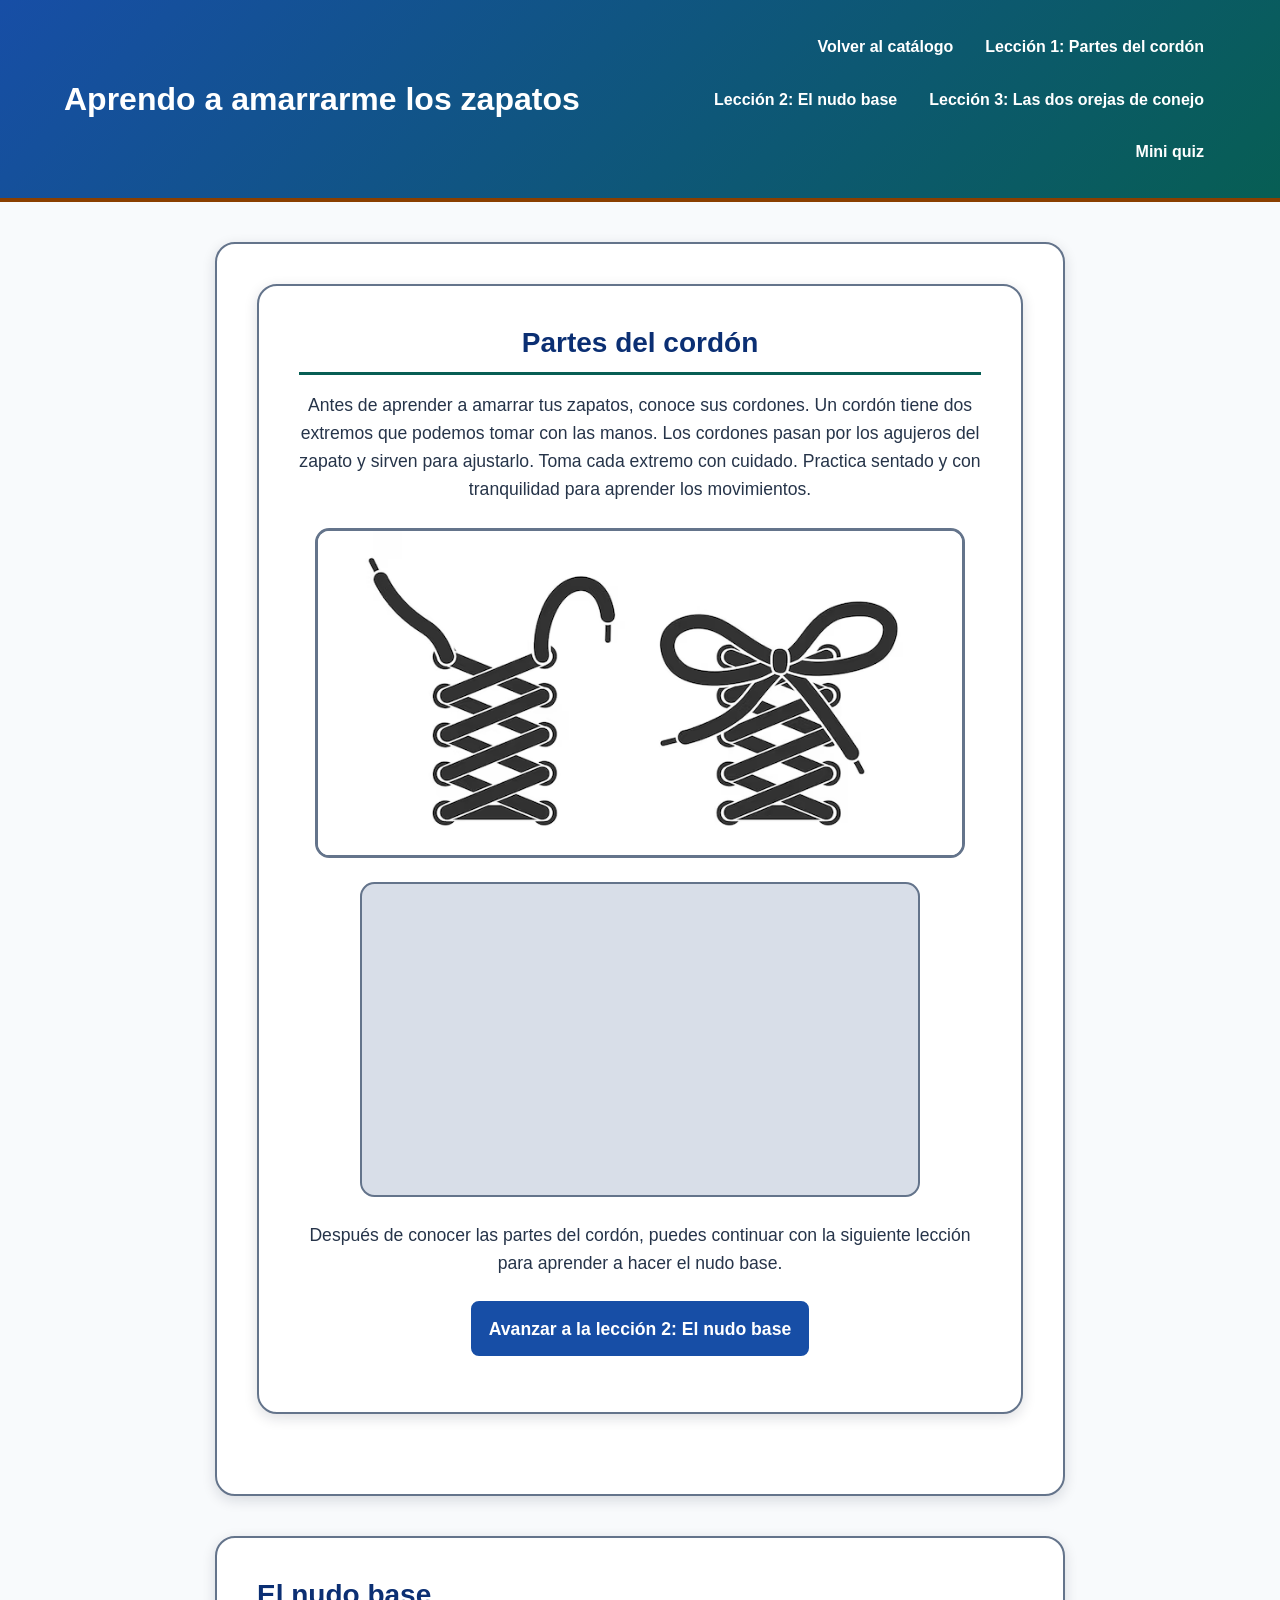
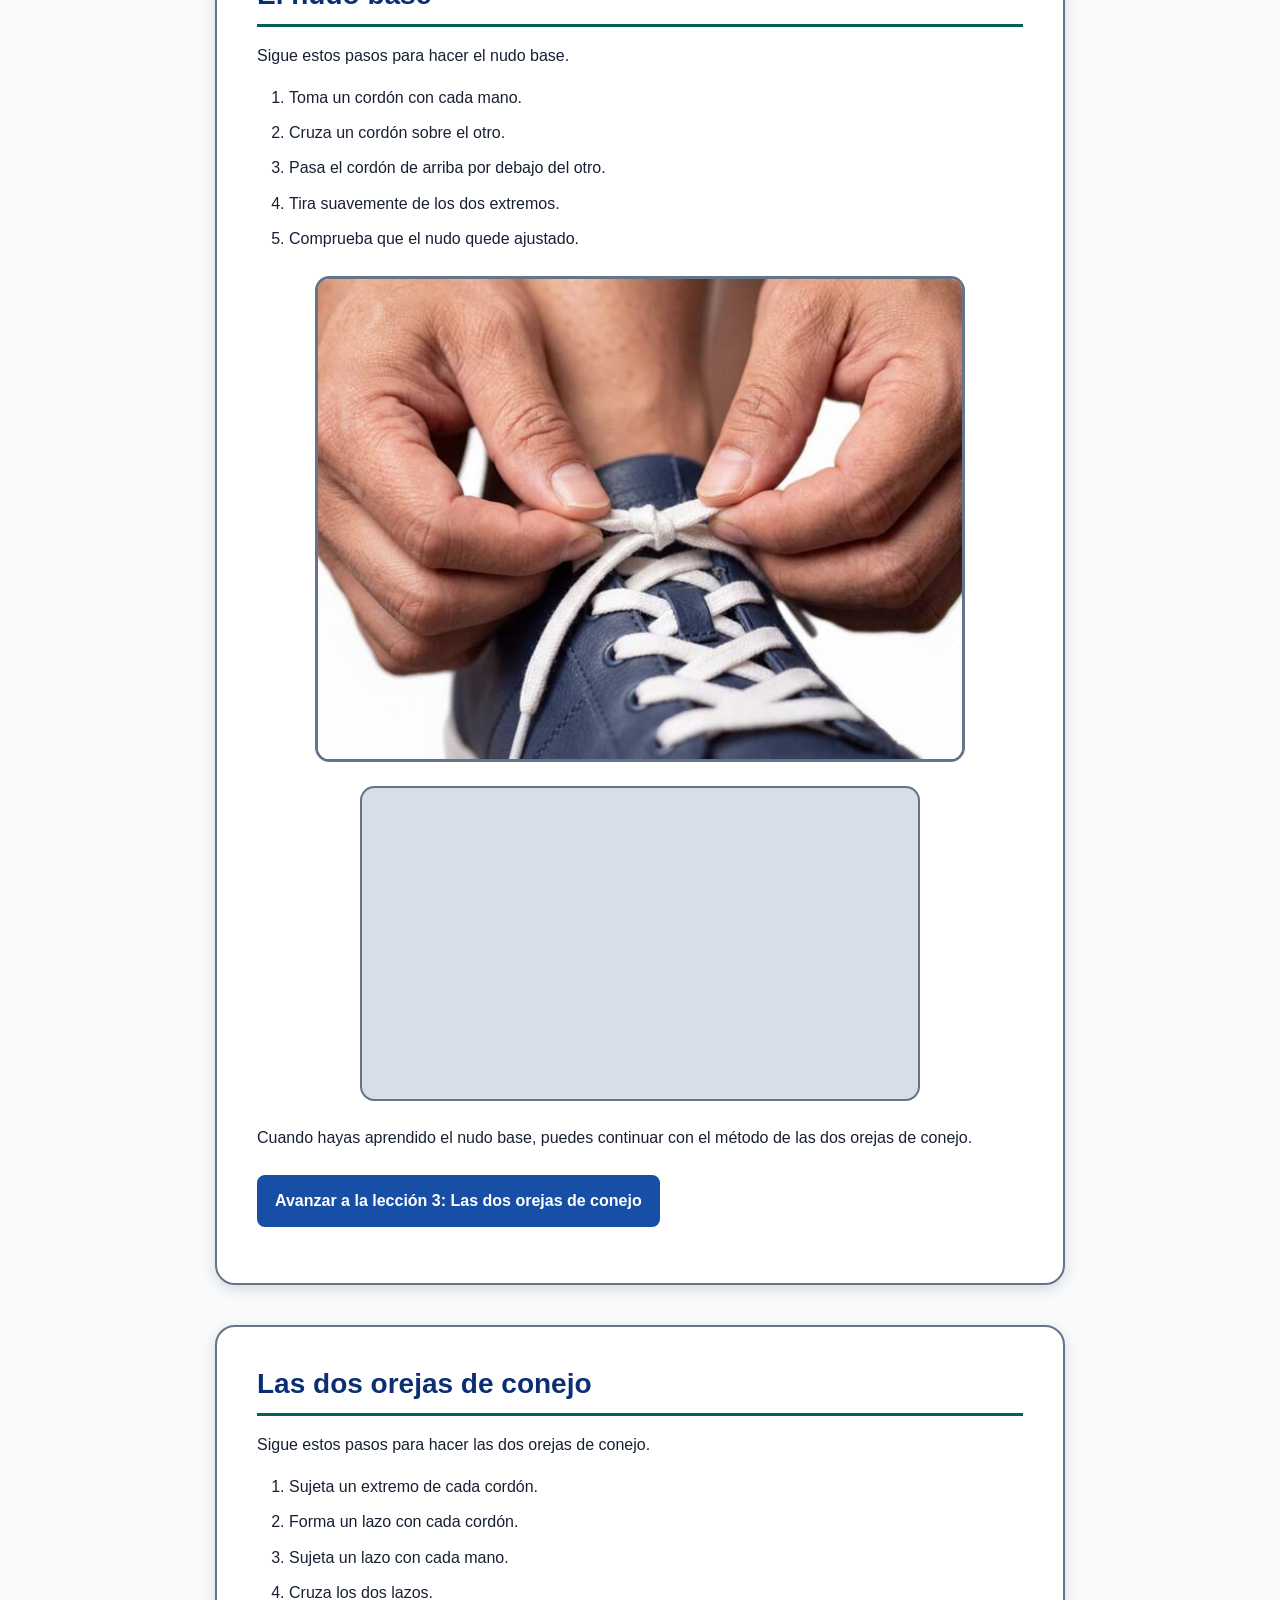
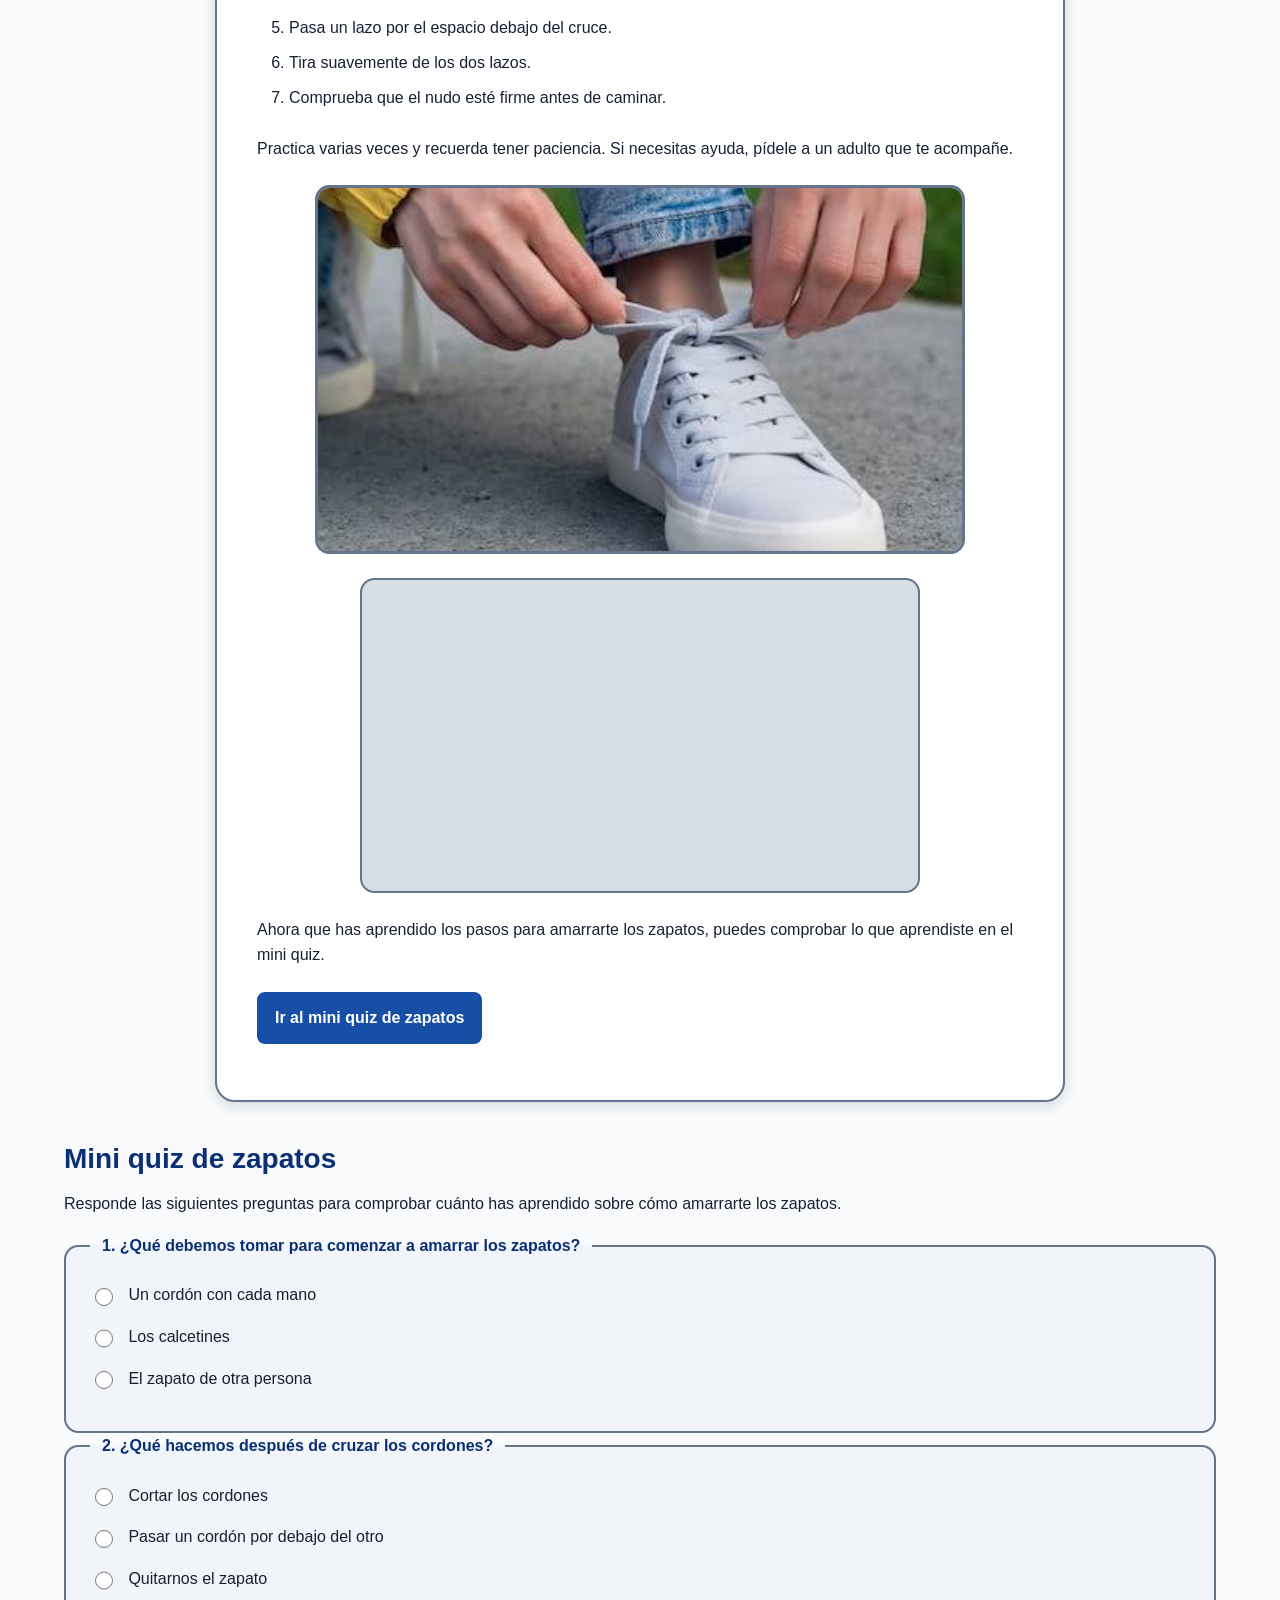
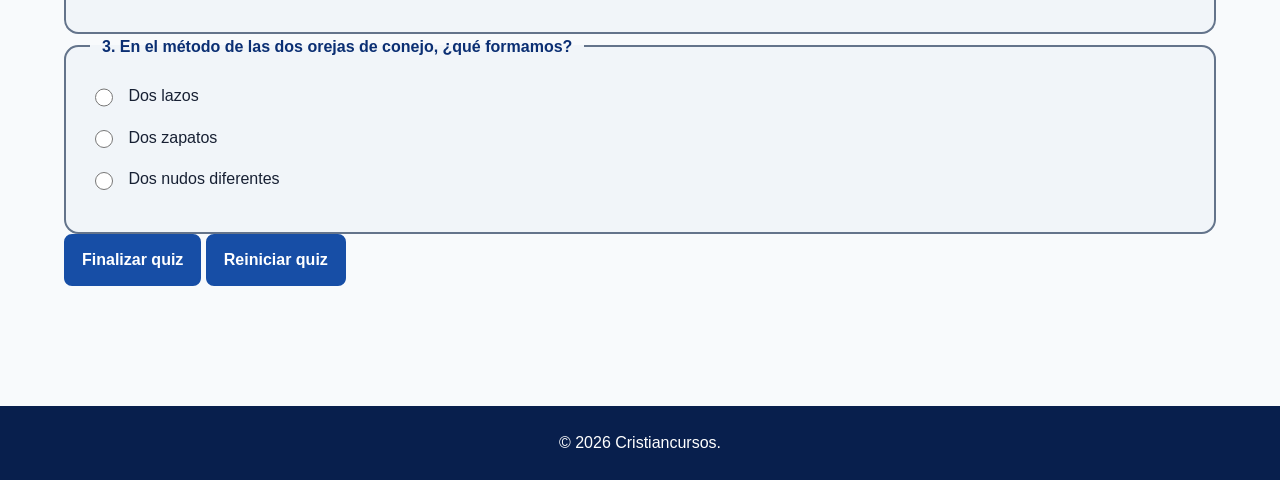
<file: cursos/zapatos.html>
<!DOCTYPE html>
<html lang="es">

<head>
    <meta charset="UTF-8">
    <meta name="viewport" content="width=device-width, initial-scale=1.0">

    <title>Aprendo a amarrarme los zapatos - Cristiancursos</title>

    <link rel="stylesheet" href="../css/estilos.css">
    <link rel="stylesheet" href="../css/responsivo.css">
</head>

<body>

    <!-- =========================================
         ENLACE PARA SALTAR AL CONTENIDO
         ========================================= -->

    <a
        class="saltar-contenido"
        href="#contenido">
        Saltar al contenido principal
    </a>


    <!-- =========================================
         ENCABEZADO
         ========================================= -->

    <header>

        <h1
            id="titulo-pagina"
            tabindex="0">
            Aprendo a amarrarme los zapatos
        </h1>

        <nav aria-label="Navegación del curso">

            <ul>

                <li>
                    <a href="../index.html">
                        Volver al catálogo
                    </a>
                </li>

                <li>
                    <a href="#leccion-1">
                        Lección 1: Partes del cordón
                    </a>
                </li>

                <li>
                    <a href="#leccion-2">
                        Lección 2: El nudo base
                    </a>
                </li>

                <li>
                    <a href="#leccion-3">
                        Lección 3: Las dos orejas de conejo
                    </a>
                </li>

                <li>
                    <a href="#quiz-zapatos">
                        Mini quiz
                    </a>
                </li>

            </ul>

        </nav>

    </header>


    <!-- =========================================
         CONTENIDO PRINCIPAL
         ========================================= -->

    <main
        id="contenido"
        aria-labelledby="titulo-pagina">


        <!-- =========================================
             LECCIÓN 1
             ========================================= -->

        <section aria-labelledby="leccion-1">

            <article>

                <h2
                    id="leccion-1"
                    tabindex="0">
                    Partes del cordón
                </h2>

                <p tabindex="0">
                    Antes de aprender a amarrar tus zapatos, conoce sus
                    cordones. Un cordón tiene dos extremos que podemos
                    tomar con las manos. Los cordones pasan por los
                    agujeros del zapato y sirven para ajustarlo. Toma
                    cada extremo con cuidado. Practica sentado y con
                    tranquilidad para aprender los movimientos.
                </p>

                <img
                    src="../img/partes del cordon.avif"
                    alt="Partes y extremos de los cordones de un zapato">

                <iframe
                    src="https://www.youtube.com/embed/QmjQAl_-tiI"
                    title="Video educativo sobre las partes del cordón"
                    width="560"
                    height="315"
                    allowfullscreen>
                </iframe>

                <p tabindex="0">
                    Después de conocer las partes del cordón, puedes
                    continuar con la siguiente lección para aprender
                    a hacer el nudo base.
                </p>

                <p>
                    <a href="#leccion-2">
                        Avanzar a la lección 2: El nudo base
                    </a>
                </p>

            </article>

        </section>


        <!-- =========================================
             LECCIÓN 2
             ========================================= -->

        <section aria-labelledby="leccion-2">

            <article>

                <h2
                    id="leccion-2"
                    tabindex="0">
                    El nudo base
                </h2>

                <p tabindex="0">
                    Sigue estos pasos para hacer el nudo base.
                </p>

                <ol>

                    <li tabindex="0">
                        Toma un cordón con cada mano.
                    </li>

                    <li tabindex="0">
                        Cruza un cordón sobre el otro.
                    </li>

                    <li tabindex="0">
                        Pasa el cordón de arriba por debajo del otro.
                    </li>

                    <li tabindex="0">
                        Tira suavemente de los dos extremos.
                    </li>

                    <li tabindex="0">
                        Comprueba que el nudo quede ajustado.
                    </li>

                </ol>

                <img
                    src="../img/manos haciendo nudo.jpe"
                    alt="Manos haciendo el nudo base de un zapato">

                <iframe
                    src="https://www.youtube.com/embed/Ma05YV2XLc8"
                    title="Video educativo sobre cómo hacer el nudo base."
                    width="560"
                    height="315"
                    allowfullscreen>
                </iframe>

                <p tabindex="0">
                    Cuando hayas aprendido el nudo base, puedes continuar
                    con el método de las dos orejas de conejo.
                </p>

                <p>
                    <a href="#leccion-3">
                        Avanzar a la lección 3: Las dos orejas de conejo
                    </a>
                </p>

            </article>

        </section>


        <!-- =========================================
             LECCIÓN 3
             ========================================= -->

        <section aria-labelledby="leccion-3">

            <article>

                <h2
                    id="leccion-3"
                    tabindex="0">
                    Las dos orejas de conejo
                </h2>

                <p tabindex="0">
                    Sigue estos pasos para hacer las dos orejas de conejo.
                </p>

                <ol>

                    <li tabindex="0">
                        Sujeta un extremo de cada cordón.
                    </li>

                    <li tabindex="0">
                        Forma un lazo con cada cordón.
                    </li>

                    <li tabindex="0">
                        Sujeta un lazo con cada mano.
                    </li>

                    <li tabindex="0">
                        Cruza los dos lazos.
                    </li>

                    <li tabindex="0">
                        Pasa un lazo por el espacio debajo del cruce.
                    </li>

                    <li tabindex="0">
                        Tira suavemente de los dos lazos.
                    </li>

                    <li tabindex="0">
                        Comprueba que el nudo esté firme antes de caminar.
                    </li>

                </ol>

                <p tabindex="0">
                    Practica varias veces y recuerda tener paciencia.
                    Si necesitas ayuda, pídele a un adulto que te acompañe.
                </p>

                <img
                    src="../img/coso formando las orejas 1.jpe"
                    alt="Cordones formando dos orejas de conejo para amarrar un zapato">

                <iframe
                    src="https://www.youtube.com/embed/580MVSGfhYM"
                    title="Video educativo sobre el método de las dos orejas de conejo, con subtítulos disponibles"
                    width="560"
                    height="315"
                    allowfullscreen>
                </iframe>

                <p tabindex="0">
                    Ahora que has aprendido los pasos para amarrarte
                    los zapatos, puedes comprobar lo que aprendiste
                    en el mini quiz.
                </p>

                <p>
                    <a href="#quiz-zapatos">
                        Ir al mini quiz de zapatos
                    </a>
                </p>

            </article>

        </section>


        <!-- =========================================
             MINI QUIZ
             ========================================= -->

        <section
            id="quiz-zapatos"
            aria-labelledby="titulo-quiz-zapatos">

            <article>

                <h2
                    id="titulo-quiz-zapatos"
                    tabindex="0">
                    Mini quiz de zapatos
                </h2>

                <p
                    id="descripcion-quiz-zapatos"
                    tabindex="0">
                    Responde las siguientes preguntas para comprobar
                    cuánto has aprendido sobre cómo amarrarte los zapatos.
                </p>


                <form
                    class="quiz-form"
                    id="quiz-form-zapatos"
                    aria-label="Mini quiz de zapatos"
                    aria-describedby="descripcion-quiz-zapatos">


                    <!-- =================================
                         PREGUNTA 1
                         ================================= -->

                    <fieldset>

                        <legend>
                            1. ¿Qué debemos tomar para comenzar a amarrar
                            los zapatos?
                        </legend>

                        <p class="quiz-opcion">

                            <input
                                type="radio"
                                id="zapatos-1-a"
                                name="zapatos-pregunta-1"
                                value="correcta">

                            <label for="zapatos-1-a">
                                Un cordón con cada mano
                            </label>

                        </p>

                        <p class="quiz-opcion">

                            <input
                                type="radio"
                                id="zapatos-1-b"
                                name="zapatos-pregunta-1"
                                value="incorrecta">

                            <label for="zapatos-1-b">
                                Los calcetines
                            </label>

                        </p>

                        <p class="quiz-opcion">

                            <input
                                type="radio"
                                id="zapatos-1-c"
                                name="zapatos-pregunta-1"
                                value="incorrecta">

                            <label for="zapatos-1-c">
                                El zapato de otra persona
                            </label>

                        </p>

                    </fieldset>


                    <!-- =================================
                         PREGUNTA 2
                         ================================= -->

                    <fieldset>

                        <legend>
                            2. ¿Qué hacemos después de cruzar los cordones?
                        </legend>

                        <p class="quiz-opcion">

                            <input
                                type="radio"
                                id="zapatos-2-a"
                                name="zapatos-pregunta-2"
                                value="incorrecta">

                            <label for="zapatos-2-a">
                                Cortar los cordones
                            </label>

                        </p>

                        <p class="quiz-opcion">

                            <input
                                type="radio"
                                id="zapatos-2-b"
                                name="zapatos-pregunta-2"
                                value="correcta">

                            <label for="zapatos-2-b">
                                Pasar un cordón por debajo del otro
                            </label>

                        </p>

                        <p class="quiz-opcion">

                            <input
                                type="radio"
                                id="zapatos-2-c"
                                name="zapatos-pregunta-2"
                                value="incorrecta">

                            <label for="zapatos-2-c">
                                Quitarnos el zapato
                            </label>

                        </p>

                    </fieldset>


                    <!-- =================================
                         PREGUNTA 3
                         ================================= -->

                    <fieldset>

                        <legend>
                            3. En el método de las dos orejas de conejo,
                            ¿qué formamos?
                        </legend>

                        <p class="quiz-opcion">

                            <input
                                type="radio"
                                id="zapatos-3-a"
                                name="zapatos-pregunta-3"
                                value="correcta">

                            <label for="zapatos-3-a">
                                Dos lazos
                            </label>

                        </p>

                        <p class="quiz-opcion">

                            <input
                                type="radio"
                                id="zapatos-3-b"
                                name="zapatos-pregunta-3"
                                value="incorrecta">

                            <label for="zapatos-3-b">
                                Dos zapatos
                            </label>

                        </p>

                        <p class="quiz-opcion">

                            <input
                                type="radio"
                                id="zapatos-3-c"
                                name="zapatos-pregunta-3"
                                value="incorrecta">

                            <label for="zapatos-3-c">
                                Dos nudos diferentes
                            </label>

                        </p>

                    </fieldset>


                    <!-- =================================
                         CONTROLES DEL QUIZ
                         ================================= -->

                    <p class="quiz-controles">

                        <button
                            type="submit"
                            class="quiz-boton">
                            Finalizar quiz
                        </button>

                        <button
                            type="reset"
                            class="quiz-reiniciar">
                            Reiniciar quiz
                        </button>

                    </p>


                    <!-- =================================
                         RESULTADO DEL QUIZ
                         ================================= -->

                    <p
                        class="quiz-resultado"
                        id="resultado-quiz-zapatos"
                        aria-live="polite"
                        aria-atomic="true"
                        role="status"
                        tabindex="0">
                    </p>

                </form>

            </article>

        </section>

    </main>


    <!-- =========================================
         PIE DE PÁGINA
         ========================================= -->

    <footer>

        <p tabindex="0">
            &copy; 2026 Cristiancursos.
        </p>

    </footer>


    <script src="../js/script.js"></script>

</body>

</html>
</file>
<file: css/estilos.css>
/* =========================================================
   CRISTIANCURSOS
   HOJA DE ESTILOS PRINCIPAL
   VERSIÓN: CONTRASTE ALTO - WCAG AAA
   ========================================================= */

/* =========================================================
   1. VARIABLES
   ========================================================= */

:root {
  /* Colores principales con mayor contraste */
  --color-primario: #174ea6;
  --color-primario-oscuro: #0b2f73;
  --color-secundario: #075e54;
  --color-secundario-oscuro: #043c36;
  --color-acento: #8a3f00;

  /* Fondos y texto */
  --color-fondo: #f8fafc;
  --color-superficie: #ffffff;
  --color-texto: #172033;
  --color-texto-suave: #263449;
  --color-borde: #64748b;

  /* Enlaces */
  --color-enlace: #123b8c;
  --color-enlace-hover: #081f4d;
  --color-focus: #8a3f00;

  --fuente-titulos: "Trebuchet MS", Arial, sans-serif;
  --fuente-texto: Arial, Helvetica, sans-serif;

  --espaciado-xs: 0.5rem;
  --espaciado-sm: 0.75rem;
  --espaciado-md: 1rem;
  --espaciado-lg: 1.5rem;
  --espaciado-xl: 2.5rem;

  --radio-sm: 0.5rem;
  --radio-md: 0.9rem;
  --radio-lg: 1.25rem;

  --sombra-suave: 0 4px 14px rgba(15, 23, 42, 0.14);
  --sombra-tarjeta: 0 8px 24px rgba(15, 23, 42, 0.22);

  --transicion: 0.25s ease;
}

/* =========================================================
   2. CONFIGURACIÓN GENERAL
   ========================================================= */

html {
  box-sizing: border-box;
  scroll-behavior: smooth;
  font-size: 100%;
}

*,
*::before,
*::after {
  box-sizing: inherit;
}

body {
  min-width: 0;
  margin: 0;
  padding: 0;
  overflow-x: hidden;

  background-color: var(--color-fondo);
  color: var(--color-texto);

  font-family: var(--fuente-texto);
  font-size: 1rem;
  line-height: 1.6;
}

/* =========================================================
   3. TIPOGRAFÍA
   ========================================================= */

h1,
h2,
h3 {
  margin-top: 0;
  font-family: var(--fuente-titulos);
  line-height: 1.2;
}

h1 {
  margin-bottom: 0;
  color: #ffffff;
  font-size: 2rem;
}

h2 {
  margin-bottom: var(--espaciado-md);
  color: var(--color-primario-oscuro);
  font-size: 1.75rem;
}

h3 {
  margin-bottom: var(--espaciado-sm);
  color: var(--color-texto);
  font-size: 1.25rem;
}

p {
  margin-top: 0;
  margin-bottom: var(--espaciado-md);
}

ol,
ul {
  line-height: 1.7;
}

/* =========================================================
   4. IMÁGENES Y VÍDEOS
   ========================================================= */

img {
  display: block;
  max-width: 100%;
  height: auto;
  border-radius: var(--radio-md);
}

img[alt] {
  background-color: #e2e8f0;
}

iframe {
  display: block;
  width: 100%;
  max-width: 560px;
  min-height: 315px;
  margin: var(--espaciado-lg) 0;

  border: 0;
  border-radius: var(--radio-md);
  background-color: #d8dee8;
}

iframe[title] {
  border: 2px solid var(--color-borde);
}

/* =========================================================
   5. ENLACES
   ========================================================= */

a {
  color: var(--color-enlace);
  font-weight: 700;
  text-decoration-thickness: 0.12em;
  text-underline-offset: 0.18em;

  transition:
    color var(--transicion),
    background-color var(--transicion),
    transform var(--transicion);
}

/* Selector de atributo */
a[href] {
  text-decoration-style: solid;
}

a:hover {
  color: var(--color-enlace-hover);
}

a:active {
  color: #081f4d;
}

/* El foco normal se reserva para navegadores antiguos. */
a:focus {
  outline: none;
}

/* Foco especialmente visible para teclado */
a:focus-visible,
button:focus-visible,
input:focus-visible,
select:focus-visible,
textarea:focus-visible {
  outline: 3px solid var(--color-focus);
  outline-offset: 3px;
  border-radius: 0.25rem;
}

/* =========================================================
   6. ENLACE "SALTAR AL CONTENIDO"
   ========================================================= */

body > a[href="#contenido"] {
  position: absolute;
  top: 0;
  left: 0;
  z-index: 1000;

  padding: 0.75rem 1rem;

  background-color: #ffffff;
  color: #081f4d;

  border: 3px solid #081f4d;
  border-radius: 0 0 var(--radio-sm) 0;

  font-weight: 700;
  text-decoration: none;

  transform: translateY(-150%);
  transition: transform var(--transicion);
}

body > a[href="#contenido"]:focus,
body > a[href="#contenido"]:focus-visible {
  transform: translateY(0);
}

/* =========================================================
   7. HEADER
   ========================================================= */

header {
  display: flex;
  align-items: center;
  justify-content: space-between;

  gap: var(--espaciado-lg);

  padding: var(--espaciado-lg) 5%;

  background: linear-gradient(
    135deg,
    #174ea6,
    #075e54
  );

  color: #ffffff;
  border-bottom: 4px solid #8a3f00;
}

header h1 {
  flex-shrink: 0;
}

/* =========================================================
   8. NAVEGACIÓN
   ========================================================= */

nav {
  display: flex;
  align-items: center;
}

nav ul {
  display: flex;
  flex-wrap: wrap;
  justify-content: flex-end;

  gap: var(--espaciado-xs);

  margin: 0;
  padding: 0;

  list-style: none;
}

/* Selector hijo directo */
nav > ul > li {
  margin: 0;
}

nav a {
  display: block;

  padding: 0.55rem 0.75rem;

  color: #ffffff;
  border-radius: var(--radio-sm);

  text-decoration: none;

  transition:
    background-color var(--transicion),
    color var(--transicion),
    transform var(--transicion);
}

nav a:hover {
  color: #ffffff;
  background-color: rgba(255, 255, 255, 0.22);
  transform: translateY(-2px);
}

nav a:active {
  color: #ffffff;
  background-color: rgba(255, 255, 255, 0.32);
  transform: translateY(0);
}

nav a:focus-visible {
  outline: 3px solid #facc15;
  outline-offset: 3px;
  color: #ffffff;
  background-color: rgba(0, 0, 0, 0.35);
}

/* Página actual */
nav a[aria-current="page"] {
  background-color: rgba(0, 0, 0, 0.3);
  text-decoration: underline;
  text-decoration-thickness: 0.15em;
}

/* =========================================================
   9. CONTENIDO PRINCIPAL
   ========================================================= */

main {
  width: min(1200px, 90%);
  margin: 0 auto;
  padding: var(--espaciado-xl) 0;
}

main > section {
  margin-bottom: var(--espaciado-xl);
}

/* Bienvenida */
main > section:first-child {
  padding: var(--espaciado-xl);

  background-color: var(--color-superficie);

  border: 2px solid var(--color-borde);
  border-radius: var(--radio-lg);

  box-shadow: var(--sombra-suave);

  text-align: center;
}

main > section:first-child p {
  max-width: 700px;
  margin-right: auto;
  margin-left: auto;

  color: var(--color-texto-suave);
  font-size: 1.1rem;
}

/* =========================================================
   10. CATÁLOGO - CSS GRID
   ========================================================= */

section[aria-labelledby="catalogo"] {
  display: grid;

  grid-template-columns: repeat(3, minmax(0, 1fr));

  gap: var(--espaciado-lg);
}

section[aria-labelledby="catalogo"] > h2 {
  grid-column: 1 / -1;
  margin-bottom: 0;
}

/* =========================================================
   11. TARJETAS DE CURSOS
   ========================================================= */

section[aria-labelledby="catalogo"] > article {
  display: flex;
  flex-direction: column;

  min-width: 0;

  overflow: hidden;

  padding: var(--espaciado-lg);

  background-color: var(--color-superficie);

  border: 2px solid var(--color-borde);
  border-radius: var(--radio-lg);

  box-shadow: var(--sombra-suave);

  transition:
    transform var(--transicion),
    box-shadow var(--transicion),
    border-color var(--transicion);
}

section[aria-labelledby="catalogo"] > article:hover {
  transform: translateY(-6px);

  border-color: var(--color-primario);

  box-shadow: var(--sombra-tarjeta);
}

/* Permite localizar una tarjeta al navegar con teclado */
section[aria-labelledby="catalogo"] > article:focus-within {
  border-color: var(--color-focus);

  box-shadow:
    0 0 0 3px rgba(138, 63, 0, 0.3),
    var(--sombra-tarjeta);
}

/* =========================================================
   12. :NTH-CHILD
   ========================================================= */

section[aria-labelledby="catalogo"] > article:nth-child(2) {
  border-top: 5px solid #174ea6;
}

section[aria-labelledby="catalogo"] > article:nth-child(3) {
  border-top: 5px solid #075e54;
}

section[aria-labelledby="catalogo"] > article:nth-child(4) {
  border-top: 5px solid #8a3f00;
}

section[aria-labelledby="catalogo"] > article:nth-child(5) {
  border-top: 5px solid #5b21b6;
}

section[aria-labelledby="catalogo"] > article:nth-child(6) {
  border-top: 5px solid #075985;
}

/* =========================================================
   13. IMÁGENES DE TARJETAS
   ========================================================= */

section[aria-labelledby="catalogo"] > article img {
  width: 100%;

  aspect-ratio: 16 / 10;

  object-fit: cover;

  margin-bottom: var(--espaciado-md);
}

section[aria-labelledby="catalogo"] > article p {
  flex-grow: 1;
  color: var(--color-texto-suave);
}

/* =========================================================
   14. BOTONES Y ENLACES DE ACCIÓN
   ========================================================= */

article > p > a,
article > a {
  display: inline-block;
  align-self: flex-start;

  padding: 0.7rem 1rem;

  background-color: var(--color-primario);
  color: #ffffff;

  border: 2px solid var(--color-primario);
  border-radius: var(--radio-sm);

  text-decoration: none;

  transition:
    background-color var(--transicion),
    border-color var(--transicion),
    color var(--transicion),
    transform var(--transicion),
    box-shadow var(--transicion);
}

article > p > a:hover,
article > a:hover {
  background-color: var(--color-primario-oscuro);
  border-color: var(--color-primario-oscuro);
  color: #ffffff;

  transform: translateY(-2px);

  box-shadow: var(--sombra-suave);
}

article > p > a:active,
article > a:active {
  background-color: #081f4d;
  border-color: #081f4d;

  color: #ffffff;

  transform: translateY(0);

  box-shadow: none;
}

article > p > a:focus-visible,
article > a:focus-visible {
  outline: 3px solid var(--color-focus);
  outline-offset: 3px;
}

/* =========================================================
   15. PÁGINAS DE LECCIONES
   ========================================================= */

main section[aria-labelledby^="leccion-"] {
  max-width: 850px;

  margin-right: auto;
  margin-left: auto;
}

main section[aria-labelledby^="leccion-"] article {
  min-width: 0;

  margin-bottom: var(--espaciado-xl);

  padding: var(--espaciado-xl);

  background-color: var(--color-superficie);

  border: 2px solid var(--color-borde);
  border-radius: var(--radio-lg);

  box-shadow: var(--sombra-suave);
}

main section[aria-labelledby^="leccion-"] article h2 {
  padding-bottom: var(--espaciado-sm);

  border-bottom: 3px solid var(--color-secundario);
}

main section[aria-labelledby^="leccion-"] article img {
  width: min(100%, 650px);

  margin: var(--espaciado-lg) auto;

  border: 3px solid #64748b;
}

main section[aria-labelledby^="leccion-"] article iframe {
  margin-right: auto;
  margin-left: auto;
}

main section[aria-labelledby^="leccion-"] article p:last-child {
  margin-top: var(--espaciado-lg);
}

/* =========================================================
   16. LISTAS DE INSTRUCCIONES
   ========================================================= */

main ol {
  margin-top: var(--espaciado-md);
  margin-bottom: var(--espaciado-lg);
  padding-left: 2rem;
}

main li {
  margin-bottom: 0.5rem;
}

/* =========================================================
   17. FORMULARIOS Y MINI QUIZ
   ========================================================= */

fieldset {
  min-width: 0;

  margin: 0;
  padding: var(--espaciado-lg);

  border: 2px solid var(--color-borde);
  border-radius: var(--radio-md);

  background-color: #f1f5f9;
}

legend {
  padding: 0 var(--espaciado-sm);

  color: var(--color-primario-oscuro);

  font-family: var(--fuente-titulos);
  font-weight: 700;
}

fieldset p {
  display: flex;
  align-items: center;
  gap: var(--espaciado-sm);
}

input[type="radio"] {
  width: 1.15rem;
  height: 1.15rem;
  flex-shrink: 0;
}

label {
  cursor: pointer;
}

button {
  display: inline-block;

  padding: 0.7rem 1rem;

  background-color: var(--color-primario);
  color: #ffffff;

  border: 2px solid var(--color-primario);
  border-radius: var(--radio-sm);

  font: inherit;
  font-weight: 700;

  cursor: pointer;

  transition:
    background-color var(--transicion),
    border-color var(--transicion),
    transform var(--transicion),
    box-shadow var(--transicion);
}

button:hover {
  background-color: var(--color-primario-oscuro);
  border-color: var(--color-primario-oscuro);

  transform: translateY(-2px);

  box-shadow: var(--sombra-suave);
}

button:active {
  background-color: #081f4d;
  border-color: #081f4d;

  transform: translateY(0);
}

button:focus {
  outline: none;
}

button:focus-visible {
  outline: 3px solid var(--color-focus);
  outline-offset: 3px;
}

/* =========================================================
   18. FOOTER
   ========================================================= */

footer {
  margin-top: var(--espaciado-xl);

  padding: var(--espaciado-lg) 5%;

  background-color: #081f4d;
  color: #ffffff;

  text-align: center;
}

footer p {
  margin: 0;
}

/* =========================================================
   19. SELECTORES DE ATRIBUTO
   ========================================================= */

img[alt] {
  background-color: #e2e8f0;
}

iframe[title] {
  background-color: #d8dee8;
}

input[type="radio"] {
  accent-color: var(--color-primario);
}

/* =========================================================
   20. REDUCCIÓN DE MOVIMIENTO
   ========================================================= */

@media (prefers-reduced-motion: reduce) {
  html {
    scroll-behavior: auto;
  }

  *,
  *::before,
  *::after {
    animation-duration: 0.01ms !important;
    animation-iteration-count: 1 !important;
    transition-duration: 0.01ms !important;
    scroll-behavior: auto !important;
  }
}

/* =========================================================
   21. RESPONSIVE
   ========================================================= */

/* Tablets */
@media (max-width: 900px) {
  section[aria-labelledby="catalogo"] {
    grid-template-columns: repeat(2, minmax(0, 1fr));
  }

  header {
    align-items: flex-start;
    flex-direction: column;
  }

  nav {
    width: 100%;
  }

  nav ul {
    justify-content: flex-start;
  }
}

/* Móviles */
@media (max-width: 600px) {
  html {
    font-size: 95%;
  }

  header {
    padding: var(--espaciado-md) 5%;
  }

  header h1 {
    font-size: 1.6rem;
  }

  main {
    width: 94%;
    padding: var(--espaciado-lg) 0;
  }

  main > section:first-child {
    padding: var(--espaciado-lg);
  }

  section[aria-labelledby="catalogo"] {
    grid-template-columns: 1fr;
  }

  main section[aria-labelledby^="leccion-"] article {
    padding: var(--espaciado-lg);
  }

  nav ul {
    gap: 0.25rem;
  }

  nav a {
    padding: 0.5rem 0.6rem;
  }
}
</file>
<file: css/responsivo.css>
/* =========================================================
   CRISTIANCURSOS - DISEÑO RESPONSIVO
   ========================================================= */

/* =========================================================
   1. TABLETS - HASTA 768 PX
   ========================================================= */

@media (max-width: 768px) {
  body {
    font-size: 0.98rem;
  }

  header {
    flex-direction: column;
    align-items: stretch;
    gap: var(--espaciado-md);
    padding: var(--espaciado-lg) 4%;
    text-align: center;
  }

  header h1 {
    font-size: 1.8rem;
  }

  nav {
    justify-content: center;
  }

  nav ul {
    justify-content: center;
    width: 100%;
  }

  nav a {
    padding: 0.6rem 0.7rem;
  }

  main {
    width: min(92%, 1100px);
    padding: var(--espaciado-lg) 0;
  }

  main > section:first-child {
    padding: var(--espaciado-lg);
  }

  section[aria-labelledby="catalogo"] {
    grid-template-columns: repeat(2, minmax(0, 1fr));
    gap: var(--espaciado-md);
  }

  section[aria-labelledby="catalogo"] > article {
    padding: var(--espaciado-md);
  }

  main section[aria-labelledby^="leccion-"] article {
    padding: var(--espaciado-lg);
  }

  iframe {
    min-height: 300px;
  }

  footer {
    padding: var(--espaciado-lg) 4%;
  }
}

/* =========================================================
   2. TELÉFONOS - HASTA 480 PX
   ========================================================= */

@media (max-width: 480px) {
  body {
    font-size: 0.95rem;
  }

  header {
    padding: var(--espaciado-md) 4%;
  }

  header h1 {
    font-size: 1.5rem;
  }

  nav ul {
    flex-direction: column;
    align-items: stretch;
    gap: 0.35rem;
  }

  nav li {
    width: 100%;
  }

  nav a {
    width: 100%;
    padding: 0.65rem;
  }

  main {
    width: 94%;
    padding: var(--espaciado-md) 0;
  }

  main > section:first-child {
    padding: var(--espaciado-lg) var(--espaciado-md);
  }

  h2 {
    font-size: 1.45rem;
  }

  h3 {
    font-size: 1.15rem;
  }

  section[aria-labelledby="catalogo"] {
    grid-template-columns: 1fr;
    gap: var(--espaciado-md);
  }

  section[aria-labelledby="catalogo"] > h2 {
    grid-column: 1;
  }

  section[aria-labelledby="catalogo"] > article {
    padding: var(--espaciado-md);
  }

  section[aria-labelledby="catalogo"] > article img {
    aspect-ratio: 16 / 9;
  }

  main section[aria-labelledby^="leccion-"] article {
    padding: var(--espaciado-md);
    margin-bottom: var(--espaciado-lg);
  }

  main section[aria-labelledby^="leccion-"] article img {
    margin: var(--espaciado-md) auto;
  }

  iframe {
    width: 100%;
    min-height: 220px;
    margin: var(--espaciado-md) 0;
  }

  article > p > a,
  article > a {
    width: 100%;
    padding: 0.8rem 1rem;
    text-align: center;
  }

  footer {
    margin-top: var(--espaciado-lg);
    padding: var(--espaciado-md) 4%;
  }
}

/* =========================================================
   3. TELÉFONOS MUY PEQUEÑOS - HASTA 360 PX
   ========================================================= */

@media (max-width: 360px) {
  header h1 {
    font-size: 1.3rem;
  }

  main {
    width: 96%;
  }

  main > section:first-child,
  main section[aria-labelledby^="leccion-"] article {
    padding: var(--espaciado-sm);
  }

  h2 {
    font-size: 1.3rem;
  }

  iframe {
    min-height: 190px;
  }

  nav a {
    font-size: 0.9rem;
  }
}
</file>
